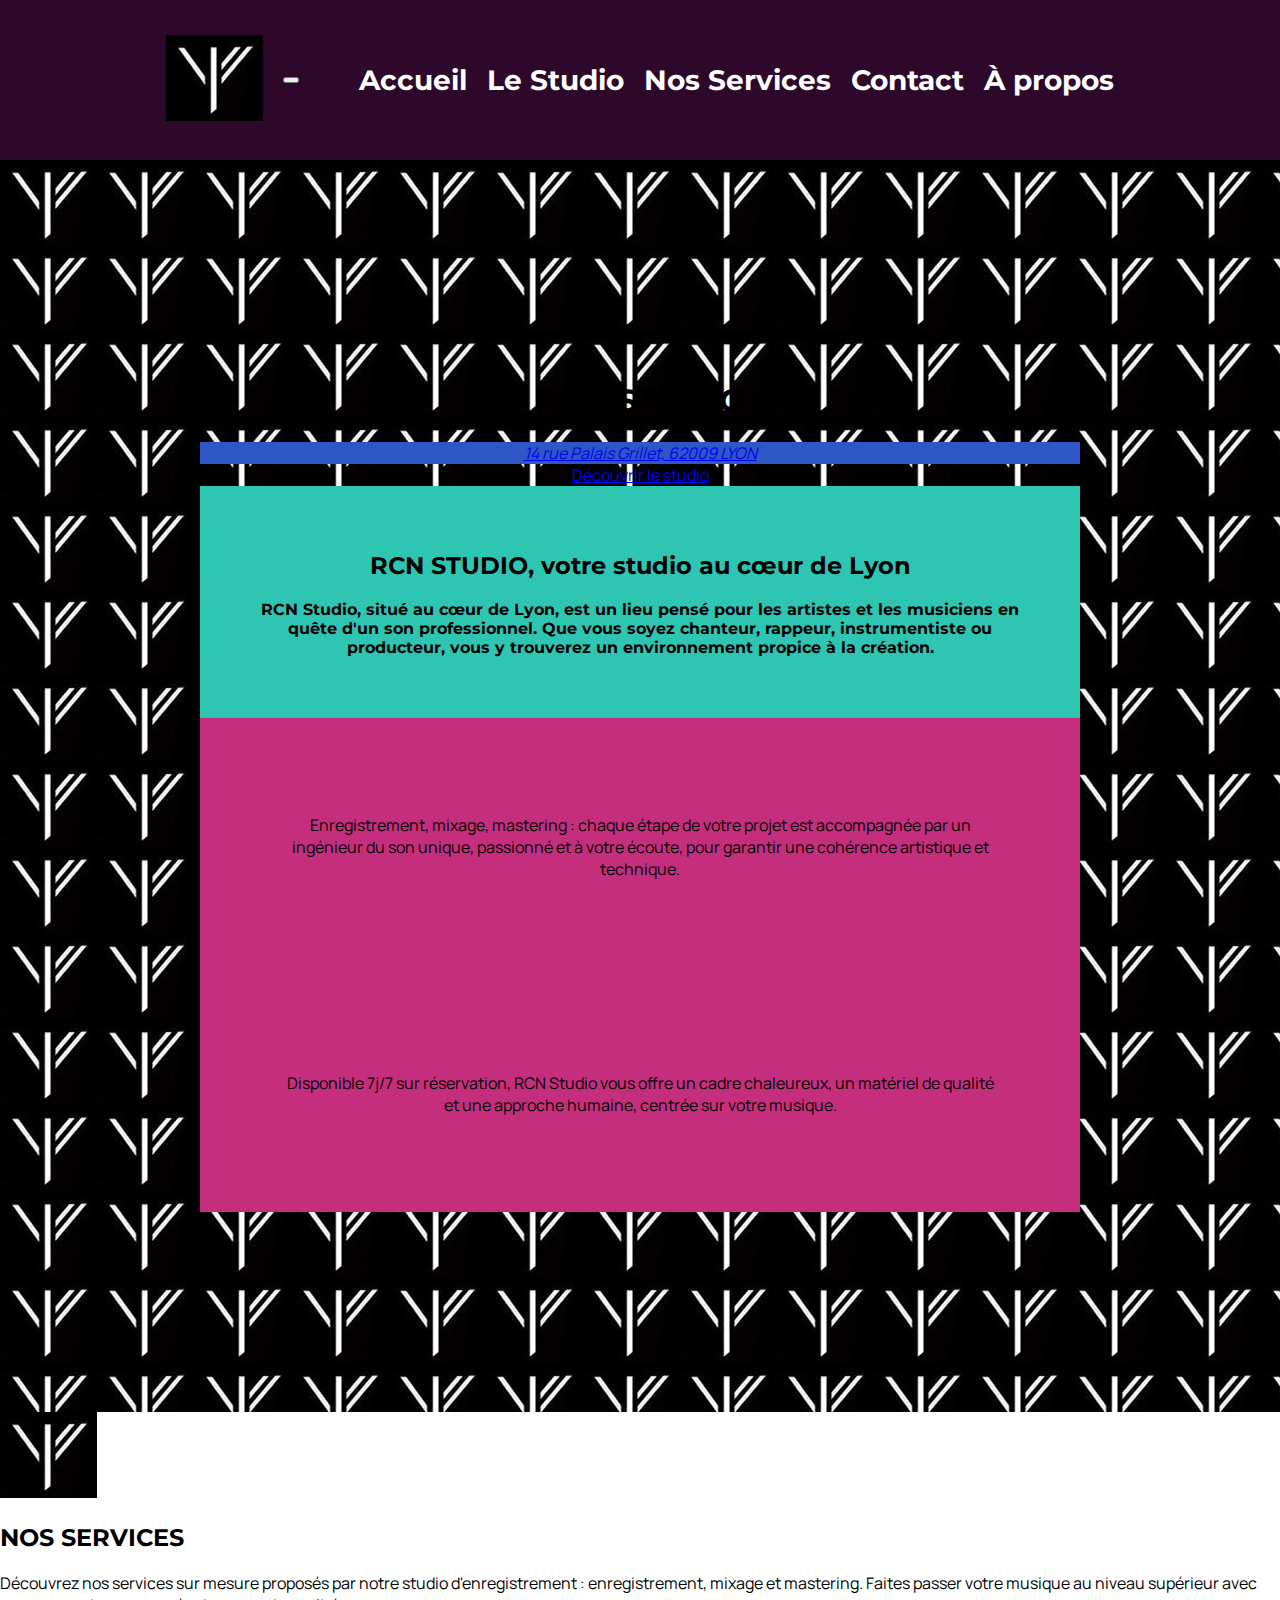
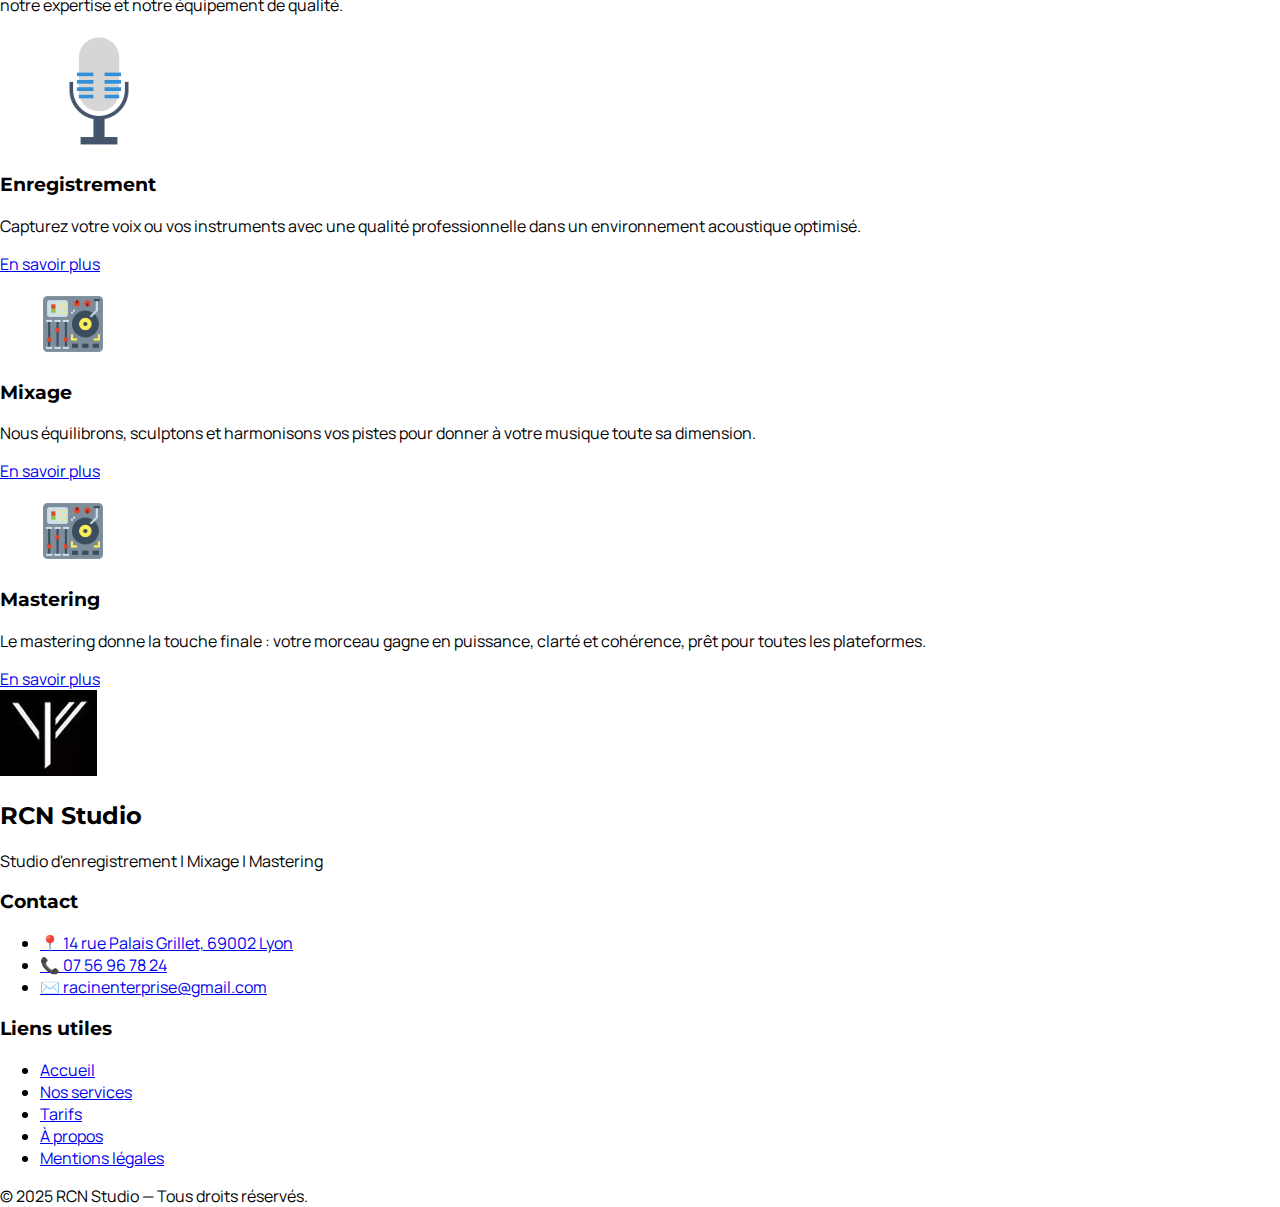
<file: index.html>
<!DOCTYPE html>
<html lang="fr">
<head>
    <meta charset="UTF-8" />
    <meta name="viewport" content="width=device-width, initial-scale=1.0" />
    <meta name="description" content="RCN Studio - Votre espace professionnel pour l'enregistrement, le mixage et le mastering à Lyon. Découvrez nos services de qualité supérieure." />
    <title>RCN Studio</title>

    <link rel="stylesheet" href="src/styles.css" />
    <link href="https://fonts.googleapis.com/css2?family=Montserrat:wght@500;700&family=Manrope:wght@400;500&display=swap" rel="stylesheet" />
</head>
<body>

    <header class="header">
        <div class="logo">
            <img src="res/icon.png" alt="Logo RCN Studio" />
        </div>

        <button class="hamburger" id="hamburger" aria-label="Ouvrir le menu">
            <span></span>
            <span></span>
            <span></span>
        </button>

        <nav id="nav-menu" class="nav-menu" role="navigation" aria-label="Menu principal">
            <ul>
                <li><a href="#home">Accueil</a></li>
                <li><a href="src/studio.html">Le Studio</a></li>
                <li><a href="src/services.html">Nos Services</a></li>
                <li><a href="#contact">Contact</a></li>
                <li><a href="src/about.html">À propos</a></li>
            </ul>
        </nav>
    </header>

    <main>
        <section class="intro" id="home" aria-labelledby="title-rcn">
            <header>
                <h1 id="title-rcn">RCN STUDIO</h1>
                <address class="subtitle">
                    <a href="https://maps.app.goo.gl/KwuyM3ZHbqnwdToZ8" target="_blank" rel="noopener noreferrer">
                        14 rue Palais Grillet, 62009 LYON
                    </a>
                </address>
                <a href="./src/studio.html#home" class="studio-button">Découvrir le studio</a>
            </header>

            <article class="title-b">
                <h2>RCN STUDIO, votre studio au cœur de Lyon</h2>
                <p>RCN Studio, situé au cœur de Lyon, est un lieu pensé pour les artistes et les musiciens en quête d'un son professionnel. Que vous soyez chanteur, rappeur, instrumentiste ou producteur, vous y trouverez un environnement propice à la création.</p>
            </article>

            <article class="description">
                <p>Enregistrement, mixage, mastering : chaque étape de votre projet est accompagnée par un ingénieur du son unique, passionné et à votre écoute, pour garantir une cohérence artistique et technique.</p>
            </article>

            <article class="description">
                <p>Disponible 7j/7 sur réservation, RCN Studio vous offre un cadre chaleureux, un matériel de qualité et une approche humaine, centrée sur votre musique.</p>
            </article>
        </section>

 
        <section class="main-container">
            <div class="main-contain">
                <header class="content-wrapper">
                <div class="main-head">
                    <img class="footer-logo" src="./res/icon.png" alt="Logo">
                    <h2>NOS SERVICES</h2>
                </div>
                <p class="main-desc">
                    Découvrez nos services sur mesure proposés par notre studio d'enregistrement :
                    enregistrement, mixage et mastering. Faites passer votre musique au niveau supérieur avec
                    notre expertise et notre équipement de qualité.
                </p>
                </header>

                <article class="enregistrement-container">
                    <figure>
                        <img class="bg-circle" src="./res/icon-microphone.svg" alt="Icône d'enregistrement">
                    </figure>
                    <div class="text-container">
                        <h3 class="text-container-title">Enregistrement</h3>
                        <p>
                        Capturez votre voix ou vos instruments avec une qualité professionnelle dans un environnement acoustique optimisé.
                        </p>
                        <a href="./src/services.html#tarif" aria-label="Voir les tarifs">En savoir plus</a>
                    </div>
                </article>

                <section class="mixage-and-mastering-container">
                    <article class="mixage-container">
                        <figure>
                            <img class="bg-circle" src="./res/icon-mixing-table.svg" alt="Icône de mixage">
                        </figure>
                        <div class="text-container">
                            <h3 class="text-container-title">Mixage</h3>
                            <p>
                                Nous équilibrons, sculptons et harmonisons vos pistes pour donner à votre musique toute sa dimension.
                            </p>
                            <a href="./src/services.html#tarif" aria-label="Voir les tarifs">En savoir plus</a>
                        </div>
                    </article>

                    <article class="mixage-container">
                        <figure>
                            <img class="bg-circle" src="./res/icon-mixing-table.svg" alt="Icône de mastering">
                        </figure>
                        <div class="text-container">
                            <h3 class="text-container-title">Mastering</h3>
                            <p>
                                Le mastering donne la touche finale : votre morceau gagne en puissance, clarté et cohérence, prêt pour toutes les plateformes.
                            </p>
                            <a href="./src/services.html#tarif" aria-label="Voir les tarifs">En savoir plus</a>
                        </div>
                    </article>
                </section>
            </div>
        </section>        
    </main>

    <footer class="footer">
    <div class="footer-container">
        <div class="footer-logo-section">
        <img src="./res/icon.png" alt="Logo RCN Studio" class="footer-logo" />
        <div>
            <h2>RCN Studio</h2>
            <p>Studio d'enregistrement | Mixage | Mastering</p>
        </div>
        </div>

        <div class="footer-contact">
        <h3 id="contact">Contact</h3>
        <ul>
            <li><a href="https://maps.app.goo.gl/KwuyM3ZHbqnwdToZ8" target="_blank" rel="noopener noreferrer"><span>📍</span> 14 rue Palais Grillet, 69002 Lyon</a></li>
            <li><a href="tel:07 56 96 78 24"><span>📞</span> 07 56 96 78 24</a></li>
            <li><a href="mailto:racinenterprise@gmail.com"><span>✉️</span> racinenterprise@gmail.com</a></li>
        </ul>
        </div>

        <div class="footer-links">
        <h3>Liens utiles</h3>
        <ul>
            <li><a href="#home" aria-label="Retour à l'accueil">Accueil</a></li>
            <li><a href="./src/services.html#home" aria-label="Voir nos services">Nos services</a></li>
            <li><a href="./src/services.html#tarif" aria-label="Voir les tarifs">Tarifs</a></li>
            <li><a href="./src/about.html">À propos</a></li>
            <li><a href="#">Mentions légales</a></li>
        </ul>
        </div>
    </div>
    <div class="footer-bottom">
        © 2025 RCN Studio — Tous droits réservés.
    </div>
    </footer>


    <script>
        const hamburger = document.getElementById('hamburger');
        const navMenu = document.getElementById('nav-menu');

        hamburger.addEventListener('click', () => {
            hamburger.classList.toggle('active');
            navMenu.classList.toggle('active');
        });
    </script>
</body>
</html>
</file>
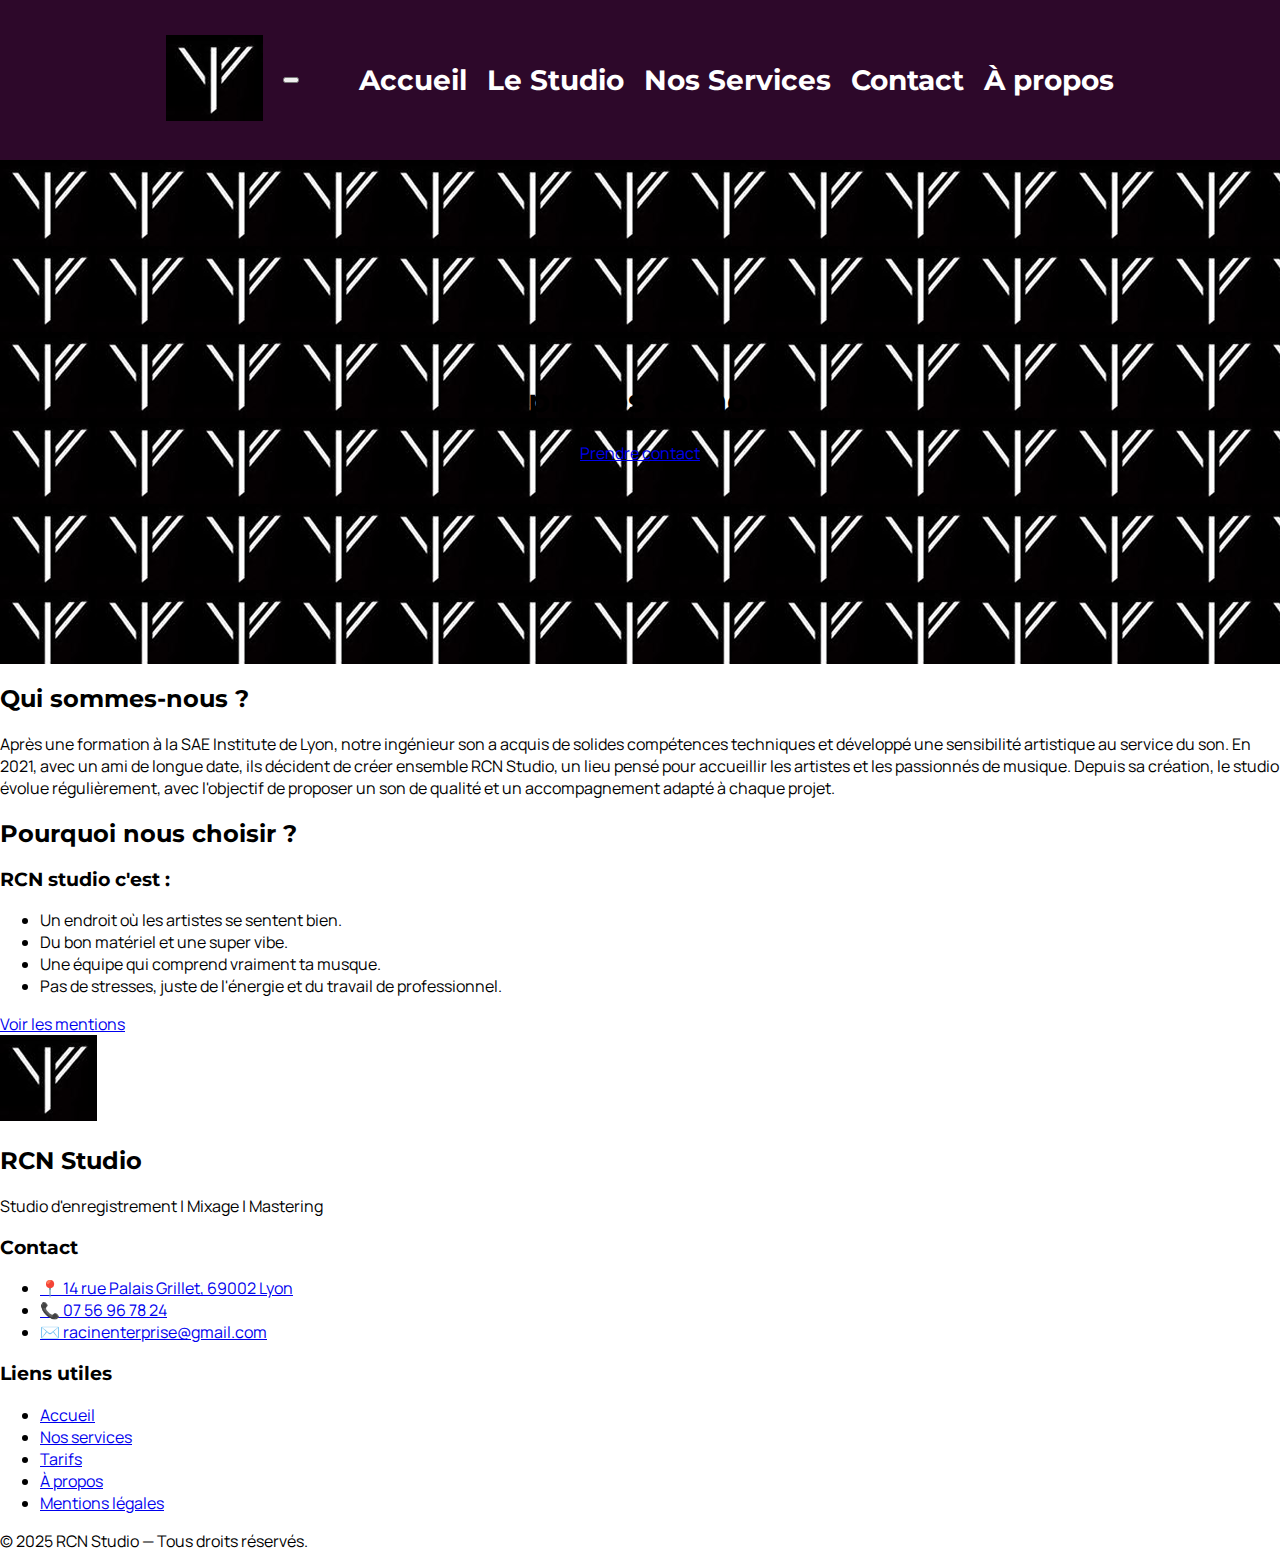
<file: src/about.html>
<!DOCTYPE html>
<html lang="fr">
<head>
    <meta charset="UTF-8" />
    <meta name="viewport" content="width=device-width, initial-scale=1.0" />
    <meta name="description" content="RCN Studio - Votre espace professionnel pour l'enregistrement, le mixage et le mastering à Lyon. Découvrez nos services de qualité supérieure." />
    <title>NOS SERVIES</title>

    <link rel="stylesheet" href="styles.css" />
    <link href="https://fonts.googleapis.com/css2?family=Montserrat:wght@500;700&family=Manrope:wght@400;500&display=swap" rel="stylesheet" />
</head>
<body>

    <header class="header">
        <div class="logo">
            <img src="../res/icon.png" alt="Logo RCN Studio" />
        </div>

        <button class="hamburger" id="hamburger" aria-label="Ouvrir le menu">
            <span></span>
            <span></span>
            <span></span>
        </button>

        <nav id="nav-menu" class="nav-menu" role="navigation" aria-label="Menu principal">
            <ul>
                <li><a href="../index.html">Accueil</a></li>
                <li><a href="studio.html">Le Studio</a></li>
                <li><a href="services.html">Nos Services</a></li>
                <li><a href="#contact">Contact</a></li>
                <li><a href="./about.html">À propos</a></li>
            </ul>
        </nav>
    </header>

    <main>
         <section class="intro" id="home" aria-labelledby="title-rcn">
            <header>
                <h1 id="title-rcn">À propos de nous</h1>
            </header>
            <a href="#contact" class="studio-button">Prendre contact</a>
        </section>

        <article>
            <section class="qui">
                <h2>Qui sommes-nous ?</h2>
                <p>Après une formation à la SAE Institute de Lyon, notre ingénieur son a acquis de solides compétences techniques et développé une sensibilité artistique au service du son. En 2021, avec un ami de longue date, ils décident de créer ensemble RCN Studio, un lieu pensé pour accueillir les artistes et les passionnés de musique. Depuis sa création, le studio évolue régulièrement, avec l'objectif de proposer un son de qualité et un accompagnement adapté à chaque projet.</p>
            </section>

            <section class="pourquoi">
                <h2>Pourquoi nous choisir ?</h2>
                <h3>RCN studio c'est :</h3>
                <ul>
                    <li>Un endroit où les artistes se sentent bien.</li>
                    <li>Du bon matériel et une super vibe.</li>
                    <li>Une équipe qui comprend vraiment ta musque.</li>
                    <li>Pas de stresses, juste de l'énergie et du travail de professionnel.</li>
                </ul>
                <div class="pourquoi-mention">
                    <a href="./mention.html">Voir les mentions</a>
                </div>
                
            </section>
        </article>
    </main>

    
    <footer class="footer">
        <div class="footer-container">
            <div class="footer-logo-section">
            <img src="../res/icon.png" alt="Logo RCN Studio" class="footer-logo" />
            <div>
                <h2>RCN Studio</h2>
                <p>Studio d'enregistrement | Mixage | Mastering</p>
            </div>
            </div>

            <div class="footer-contact">
            <h3 id="contact">Contact</h3>
            <ul>
                <li><a href="https://maps.app.goo.gl/KwuyM3ZHbqnwdToZ8" target="_blank" rel="noopener noreferrer"><span>📍</span> 14 rue Palais Grillet, 69002 Lyon</a></li>
                <li><a href="tel:07 56 96 78 24"><span>📞</span> 07 56 96 78 24</a></li>
                <li><a href="mailto:racinenterprise@gmail.com"><span>✉️</span> racinenterprise@gmail.com</a></li>
            </ul>
            </div>

            <div class="footer-links">
            <h3>Liens utiles</h3>
            <ul>
                <li><a href="../index.html#home" aria-label="Retour à l'accueil">Accueil</a></li>
                <li><a href="#home" aria-label="Voir nos services">Nos services</a></li>
                <li><a href="./services.html#tarif" aria-label="Voir les tarifs">Tarifs</a></li>
                <li><a href="./about.html">À propos</a></li>
                <li><a href="#">Mentions légales</a></li>
            </ul>
            </div>
        </div>
        <div class="footer-bottom">
            © 2025 RCN Studio — Tous droits réservés.
        </div>
    </footer>

    <script>
        const hamburger = document.getElementById('hamburger');
        const navMenu = document.getElementById('nav-menu');

        hamburger.addEventListener('click', () => {
            hamburger.classList.toggle('active');
            navMenu.classList.toggle('active');
        });
    </script>
</body>
</html>
</file>
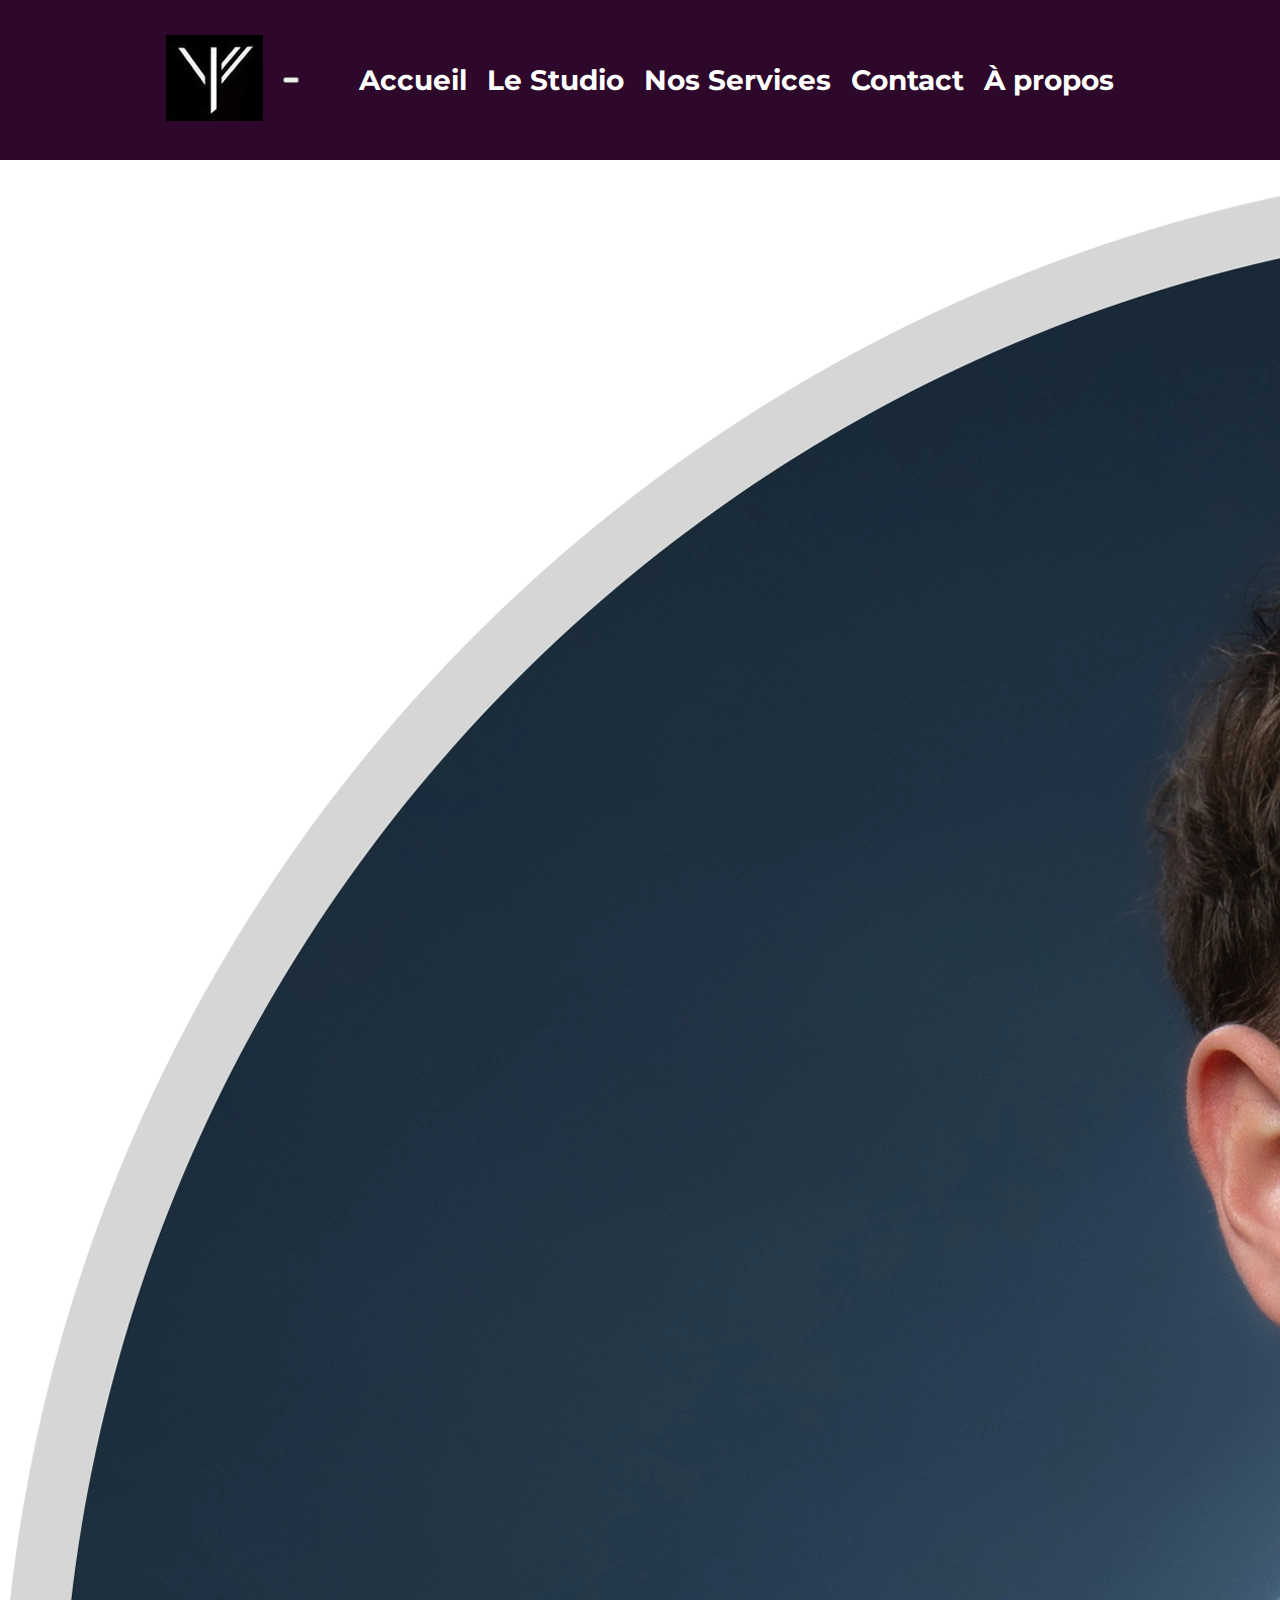
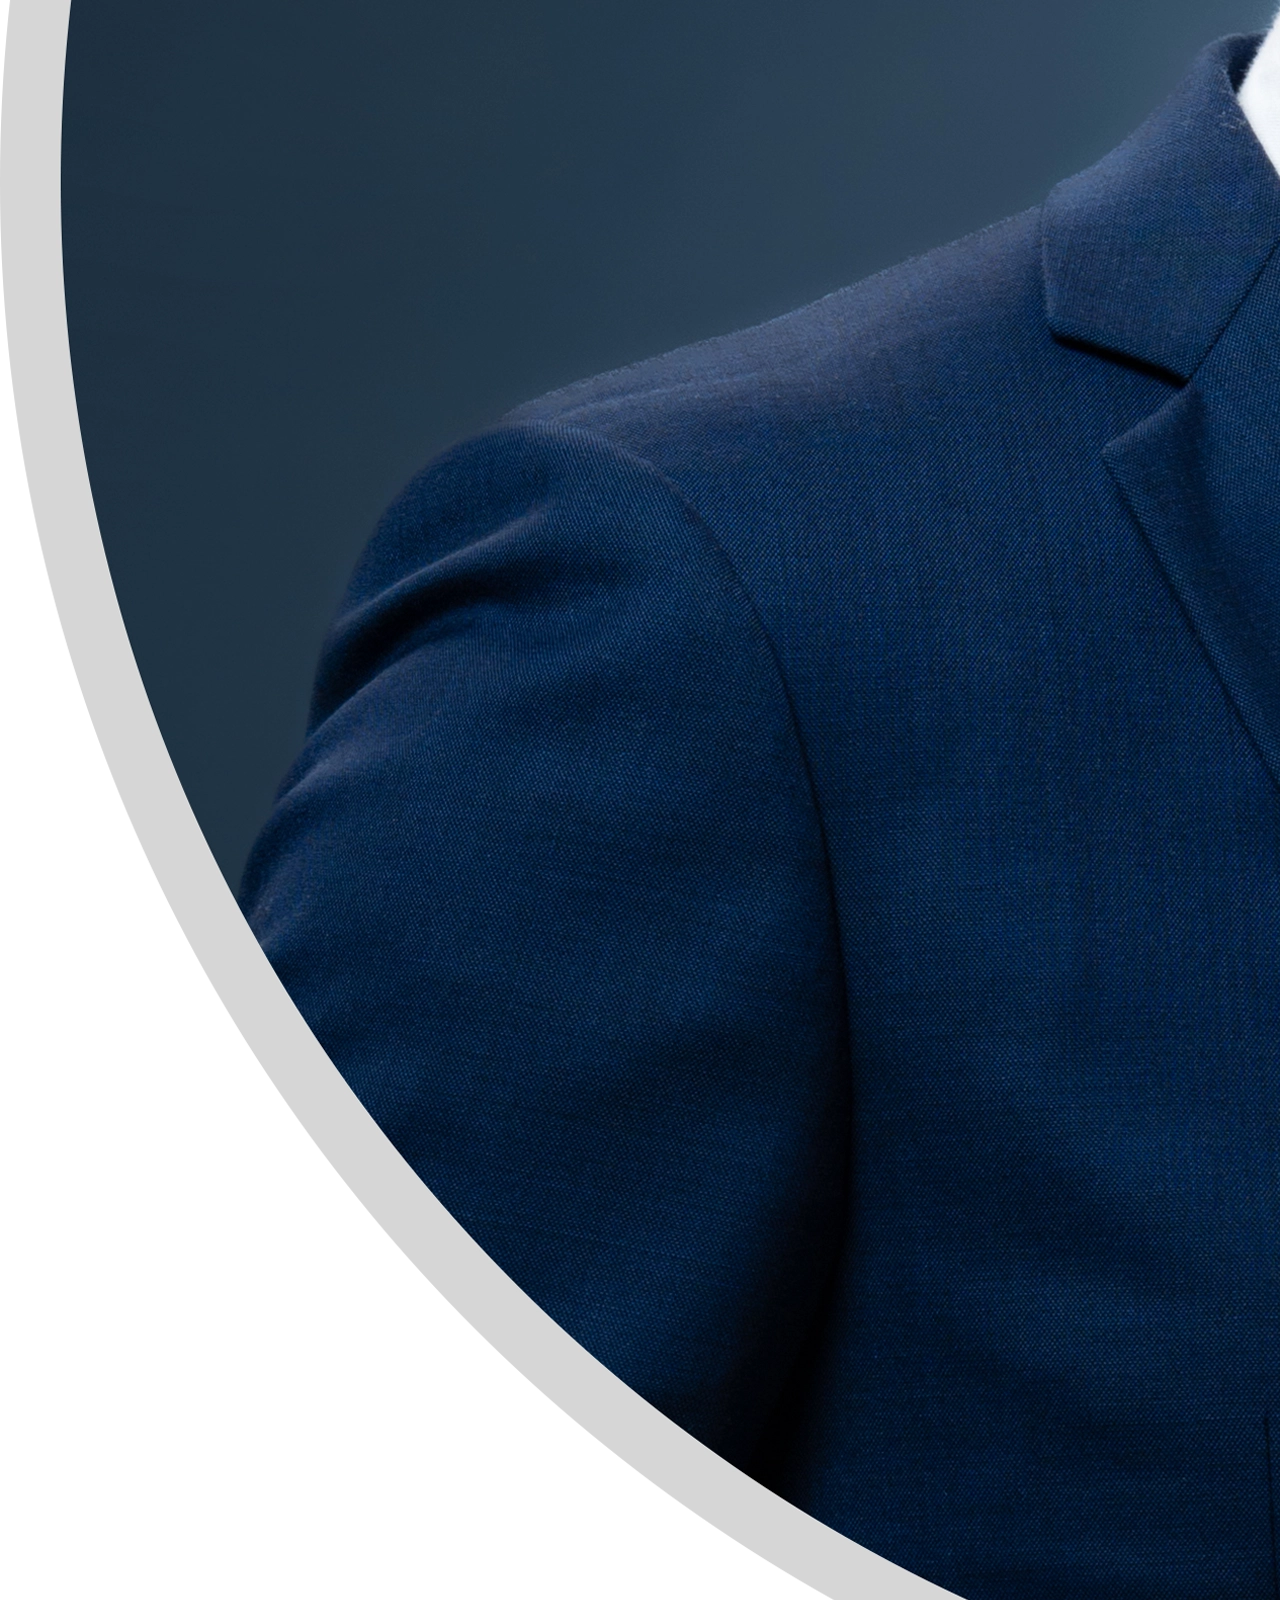
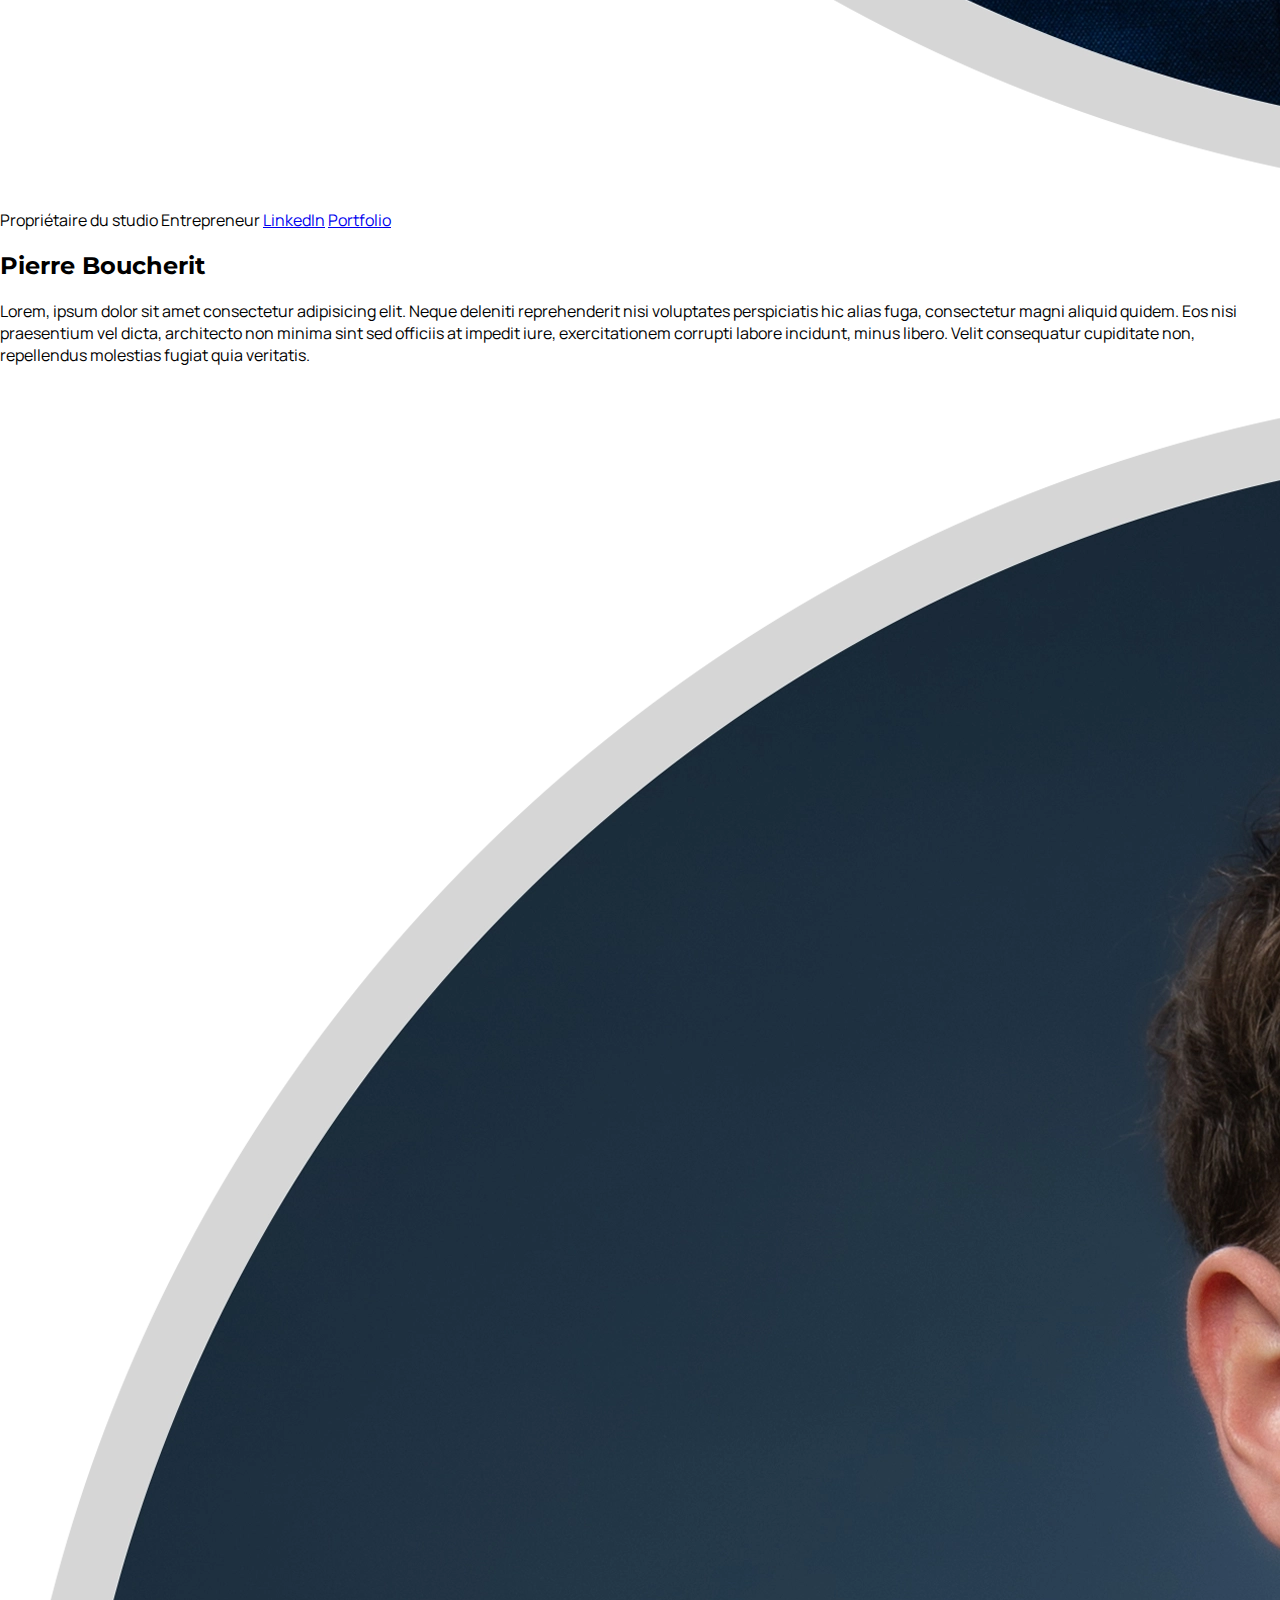
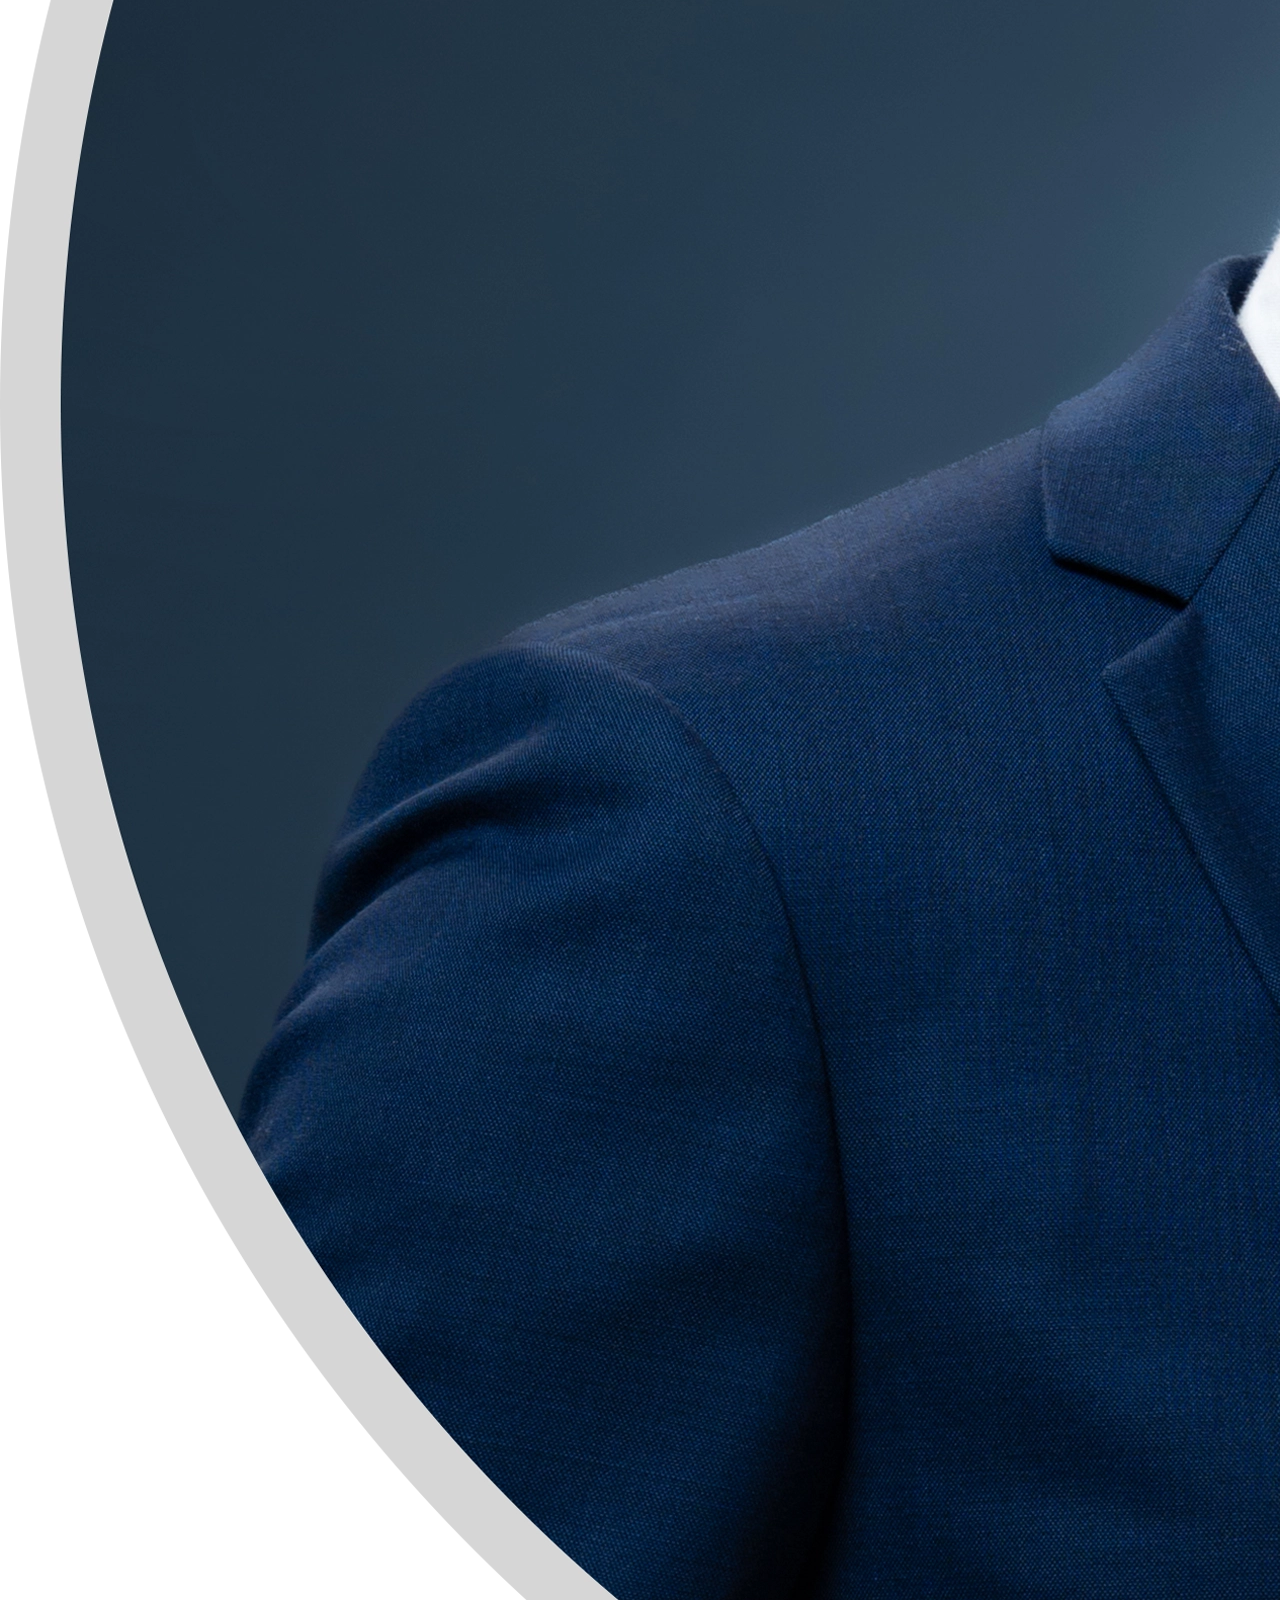
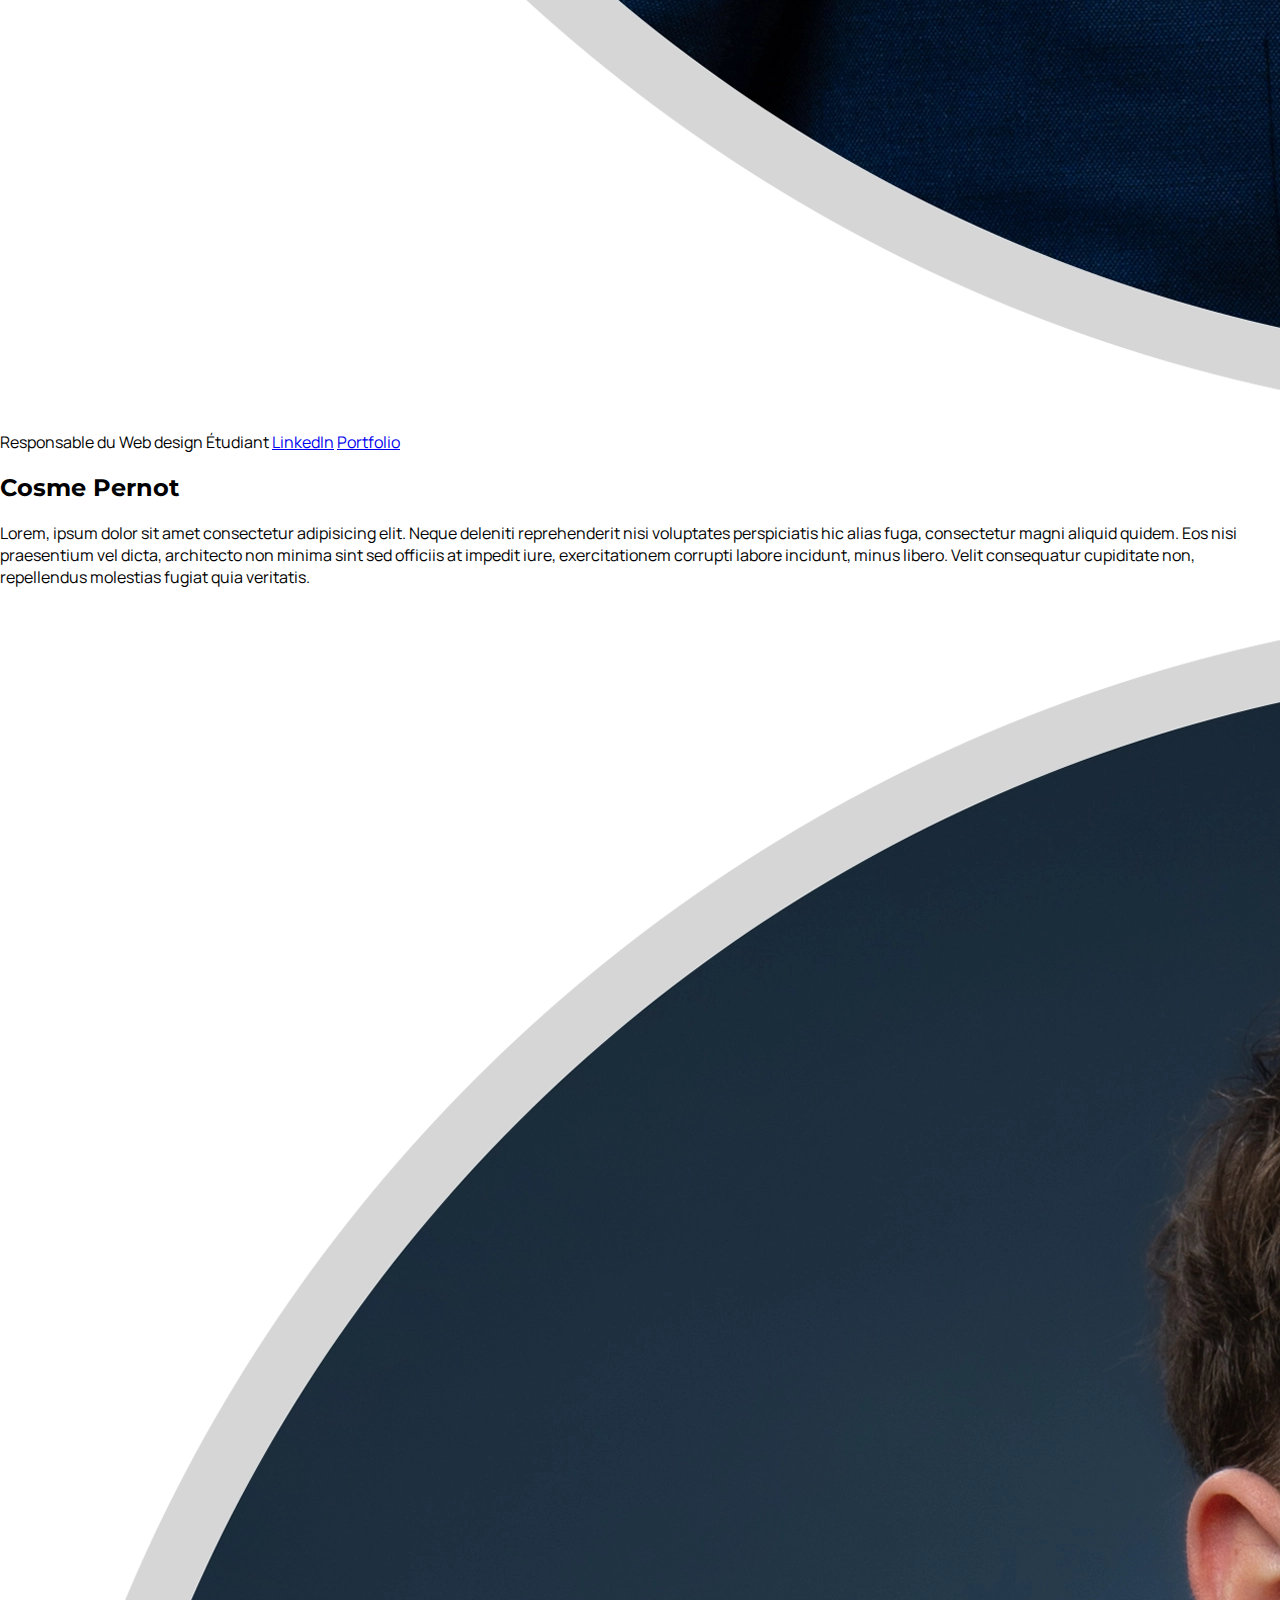
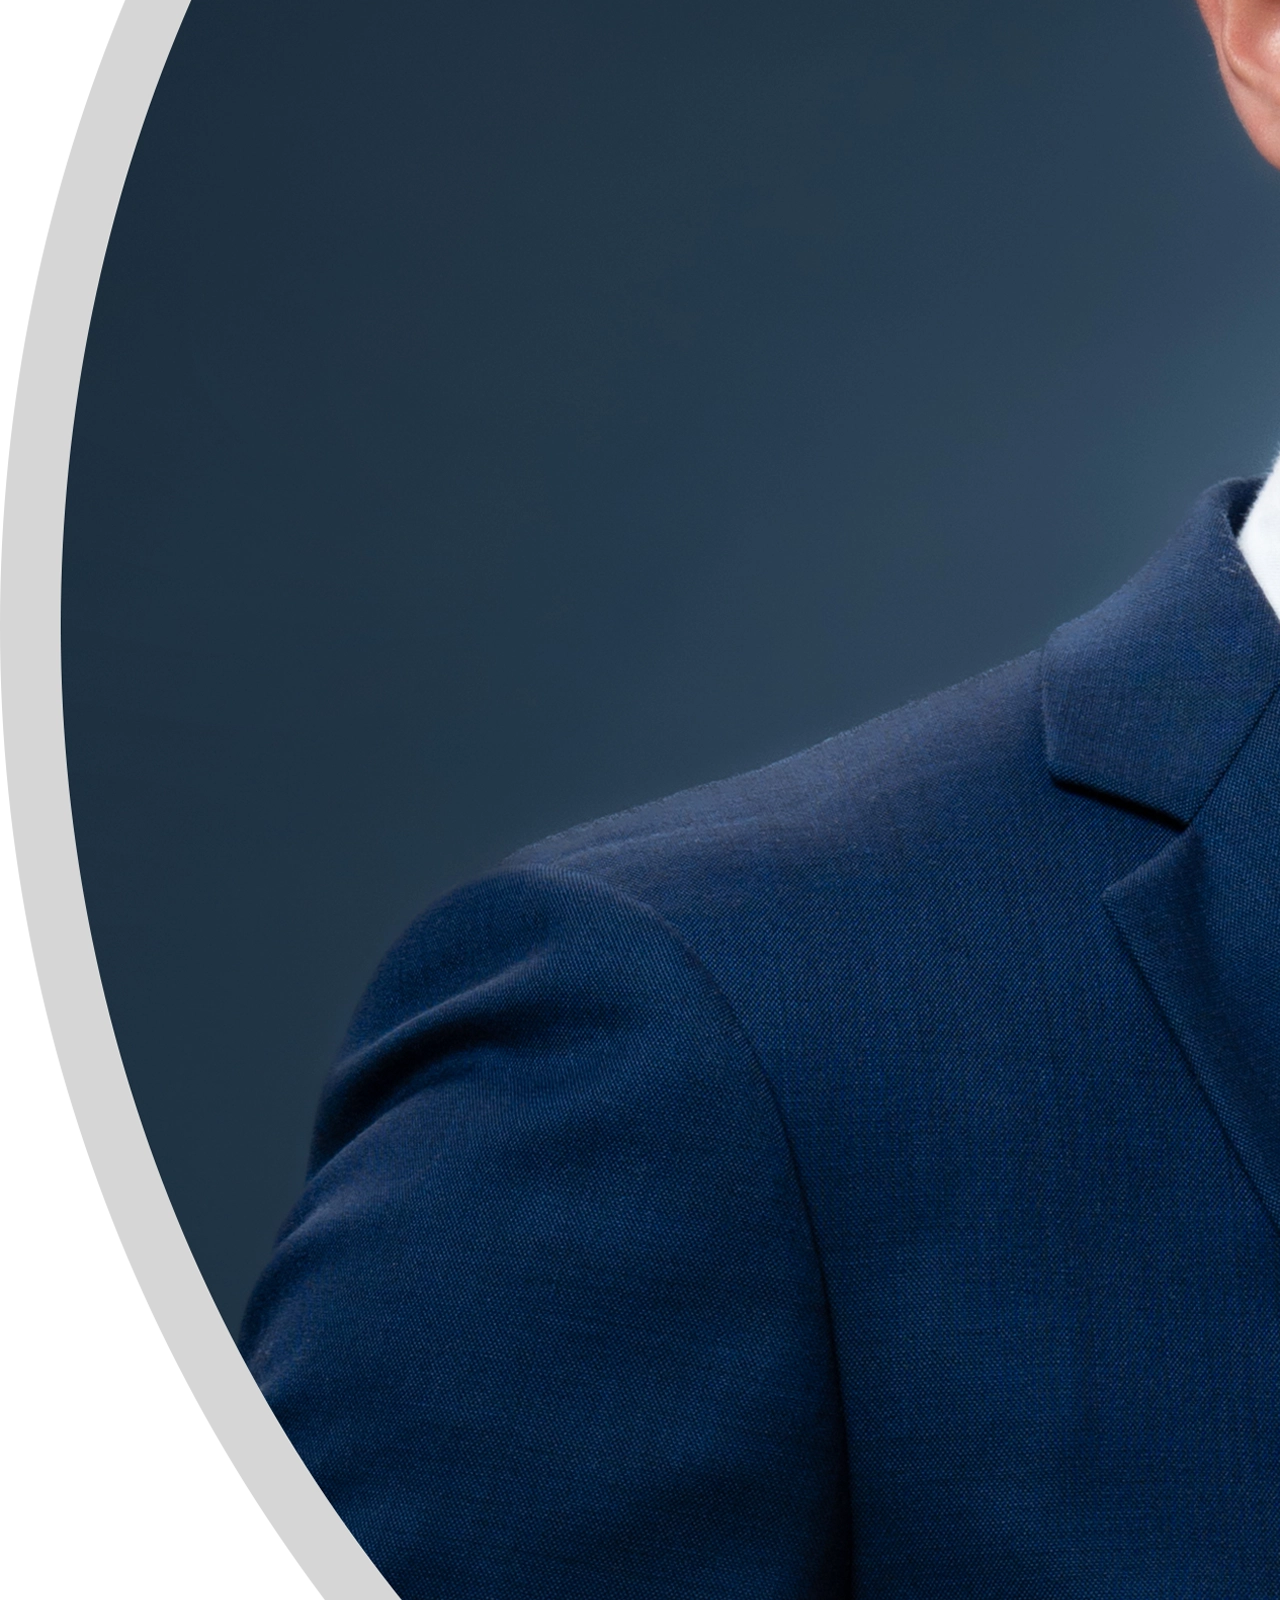
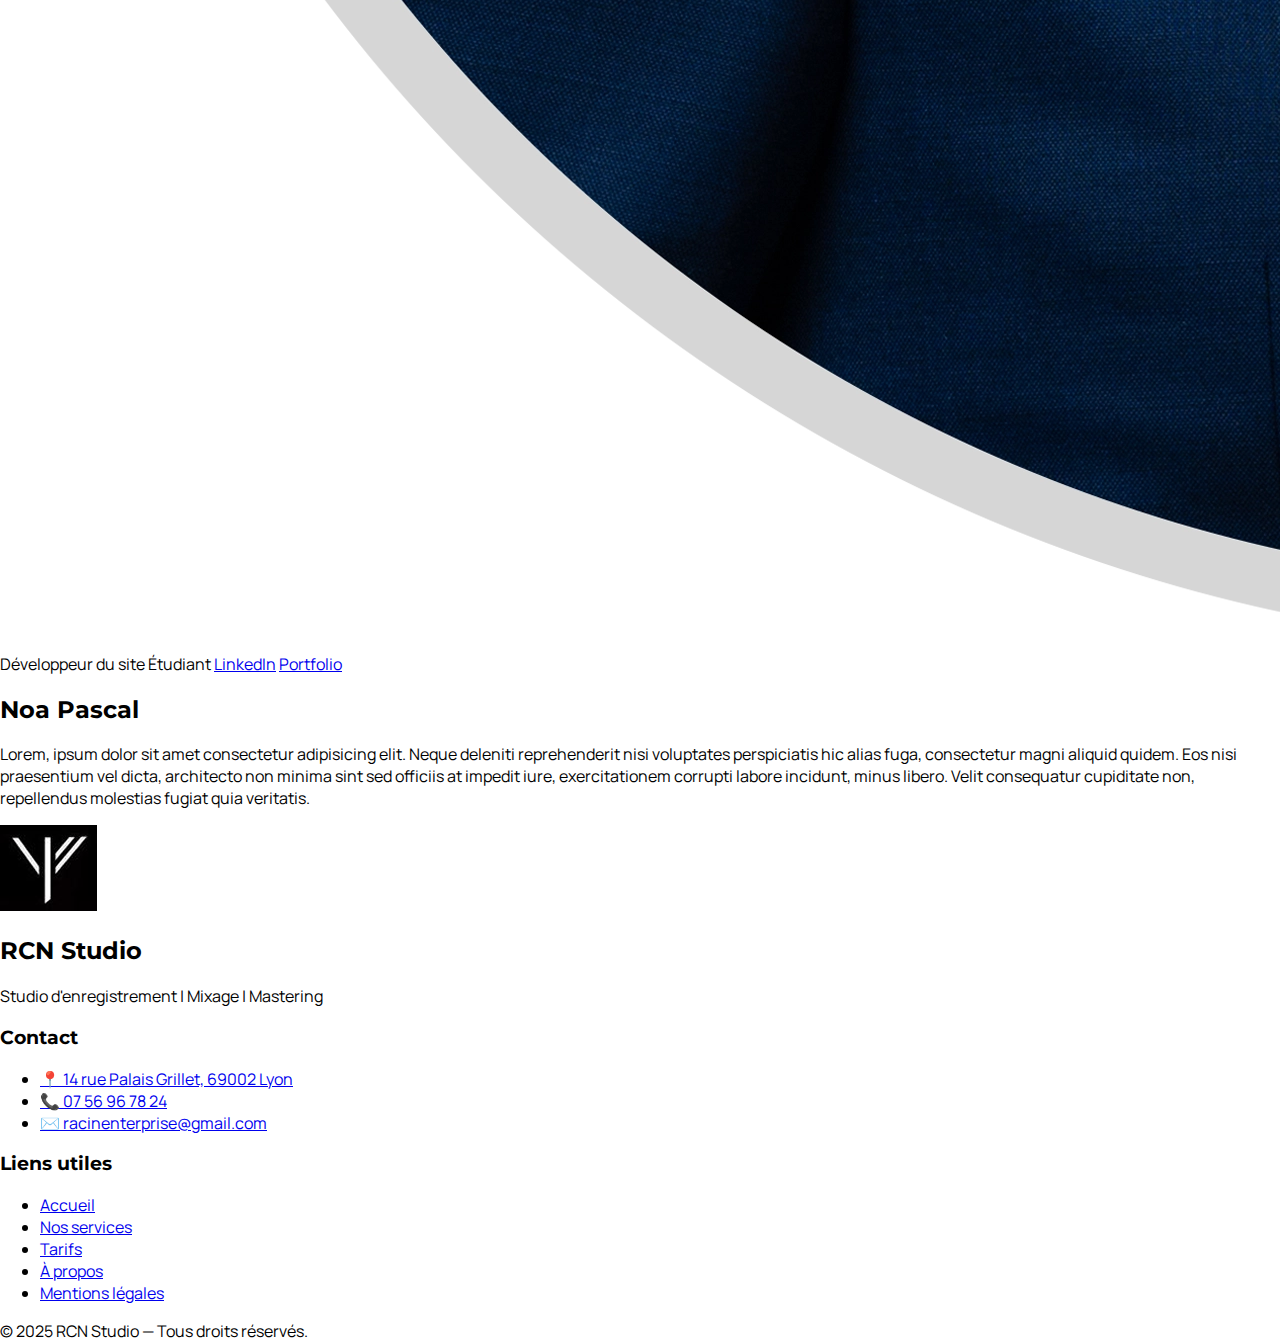
<file: src/mention.html>
<!DOCTYPE html>
<html lang="fr">
<head>
    <meta charset="UTF-8" />
    <meta name="viewport" content="width=device-width, initial-scale=1.0" />
    <meta name="description" content="RCN Studio - Votre espace professionnel pour l'enregistrement, le mixage et le mastering à Lyon. Découvrez nos services de qualité supérieure." />
    <title>NOS SERVIES</title>

    <link rel="stylesheet" href="styles.css" />
    <link href="https://fonts.googleapis.com/css2?family=Montserrat:wght@500;700&family=Manrope:wght@400;500&display=swap" rel="stylesheet" />
</head>
<body>

    <header class="header">
        <div class="logo">
            <img src="../res/icon.png" alt="Logo RCN Studio" />
        </div>

        <button class="hamburger" id="hamburger" aria-label="Ouvrir le menu">
            <span></span>
            <span></span>
            <span></span>
        </button>

        <nav id="nav-menu" class="nav-menu" role="navigation" aria-label="Menu principal">
            <ul>
                <li><a href="../index.html">Accueil</a></li>
                <li><a href="studio.html">Le Studio</a></li>
                <li><a href="services.html">Nos Services</a></li>
                <li><a href="#contact">Contact</a></li>
                <li><a href="./about.html">À propos</a></li>
            </ul>
        </nav>
    </header>

    <main>
        <section class="mentions-section">

            <div class="mentions-card">
                <div class="mentions-card-head">
                    <img src="../res/profile.webp" alt="">
                    <div class="mentions-card-info">
                        <span>Propriétaire du studio</span>
                        <span>Entrepreneur</span>
                        <span><a href="#">LinkedIn</a></span>
                        <span><a href="#">Portfolio</a></span>
                    </div>
                </div>
                <div class="mentions-card-desc">
                    <h2>Pierre Boucherit</h2>
                    <p>Lorem, ipsum dolor sit amet consectetur adipisicing elit. Neque deleniti reprehenderit nisi voluptates perspiciatis hic alias fuga, consectetur magni aliquid quidem. Eos nisi praesentium vel dicta, architecto non minima sint sed officiis at impedit iure, exercitationem corrupti labore incidunt, minus libero. Velit consequatur cupiditate non, repellendus molestias fugiat quia veritatis.</p>
                </div>
            </div>

            <div class="mentions-card">
                <div class="mentions-card-head">
                    <img src="../res/profile.webp" alt="">
                    <div class="mentions-card-info">
                        <span>Responsable du Web design</span>
                        <span>Étudiant</span>
                        <span><a href="#">LinkedIn</a></span>
                        <span><a href="#">Portfolio</a></span>
                    </div>
                </div>
                <div class="mentions-card-desc">
                    <h2>Cosme Pernot</h2>
                    <p>Lorem, ipsum dolor sit amet consectetur adipisicing elit. Neque deleniti reprehenderit nisi voluptates perspiciatis hic alias fuga, consectetur magni aliquid quidem. Eos nisi praesentium vel dicta, architecto non minima sint sed officiis at impedit iure, exercitationem corrupti labore incidunt, minus libero. Velit consequatur cupiditate non, repellendus molestias fugiat quia veritatis.</p>
                </div>
            </div>


            <div class="mentions-card">
                <div class="mentions-card-head">
                    <img src="../res/profile.webp" alt="">
                    <div class="mentions-card-info">
                        <span>Développeur du site</span>
                        <span>Étudiant</span>
                        <span><a href="https://www.linkedin.com/in/noa-pascal-97ab67295/">LinkedIn</a></span>
                        <span><a href="https://pascal-noa.github.io/Portfolio/">Portfolio</a></span>
                    </div>
                </div>
                <div class="mentions-card-desc">
                    <h2>Noa Pascal</h2>
                    <p>Lorem, ipsum dolor sit amet consectetur adipisicing elit. Neque deleniti reprehenderit nisi voluptates perspiciatis hic alias fuga, consectetur magni aliquid quidem. Eos nisi praesentium vel dicta, architecto non minima sint sed officiis at impedit iure, exercitationem corrupti labore incidunt, minus libero. Velit consequatur cupiditate non, repellendus molestias fugiat quia veritatis.</p>
                </div>
            </div>
        </section>
    </main>

    
    <footer class="footer">
        <div class="footer-container">
            <div class="footer-logo-section">
            <img src="../res/icon.png" alt="Logo RCN Studio" class="footer-logo" />
            <div>
                <h2>RCN Studio</h2>
                <p>Studio d'enregistrement | Mixage | Mastering</p>
            </div>
            </div>

            <div class="footer-contact">
            <h3 id="contact">Contact</h3>
            <ul>
                <li><a href="https://maps.app.goo.gl/KwuyM3ZHbqnwdToZ8" target="_blank" rel="noopener noreferrer"><span>📍</span> 14 rue Palais Grillet, 69002 Lyon</a></li>
                <li><a href="tel:07 56 96 78 24"><span>📞</span> 07 56 96 78 24</a></li>
                <li><a href="mailto:racinenterprise@gmail.com"><span>✉️</span> racinenterprise@gmail.com</a></li>
            </ul>
            </div>

            <div class="footer-links">
            <h3>Liens utiles</h3>
            <ul>
                <li><a href="../index.html#home" aria-label="Retour à l'accueil">Accueil</a></li>
                <li><a href="#home" aria-label="Voir nos services">Nos services</a></li>
                <li><a href="./services.html#tarif" aria-label="Voir les tarifs">Tarifs</a></li>
                <li><a href="./about.html">À propos</a></li>
                <li><a href="#">Mentions légales</a></li>
            </ul>
            </div>
        </div>
        <div class="footer-bottom">
            © 2025 RCN Studio — Tous droits réservés.
        </div>
    </footer>

    <script>
        const hamburger = document.getElementById('hamburger');
        const navMenu = document.getElementById('nav-menu');

        hamburger.addEventListener('click', () => {
            hamburger.classList.toggle('active');
            navMenu.classList.toggle('active');
        });
    </script>
</body>
</html>
</file>
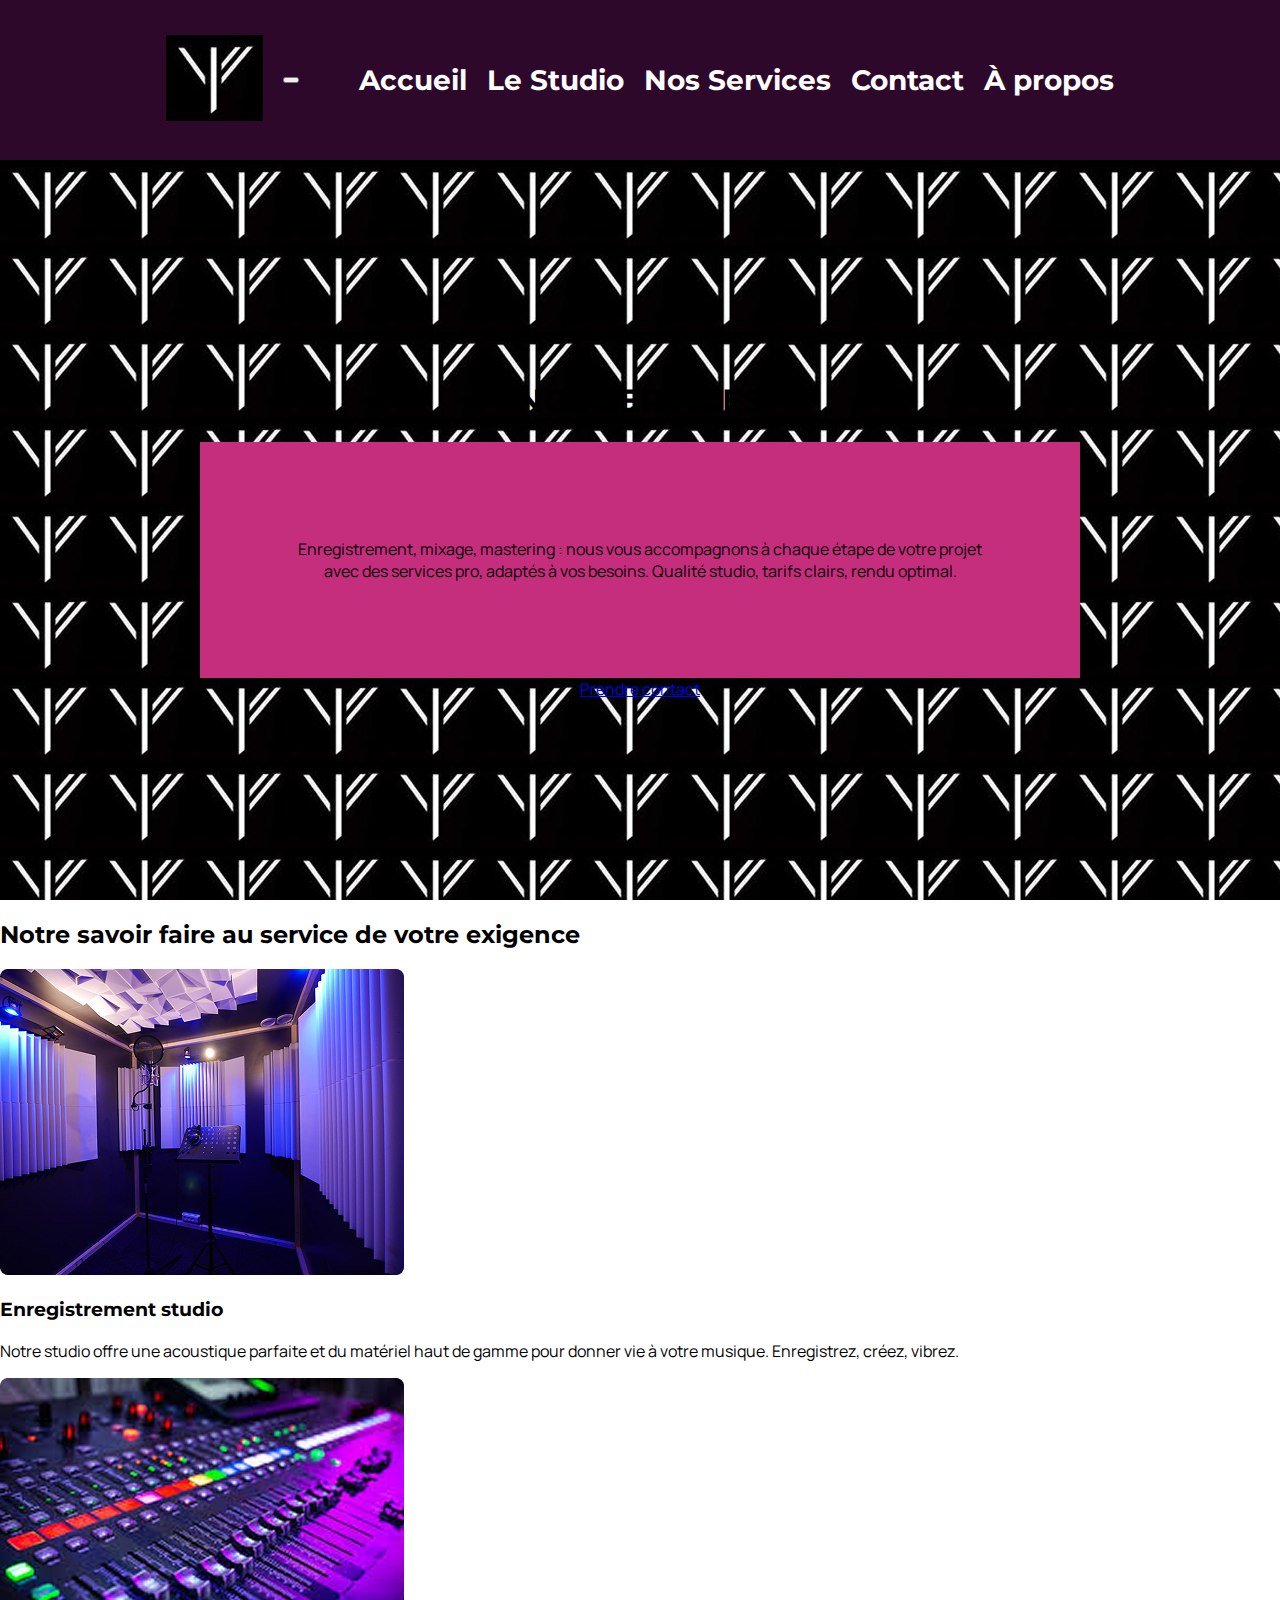
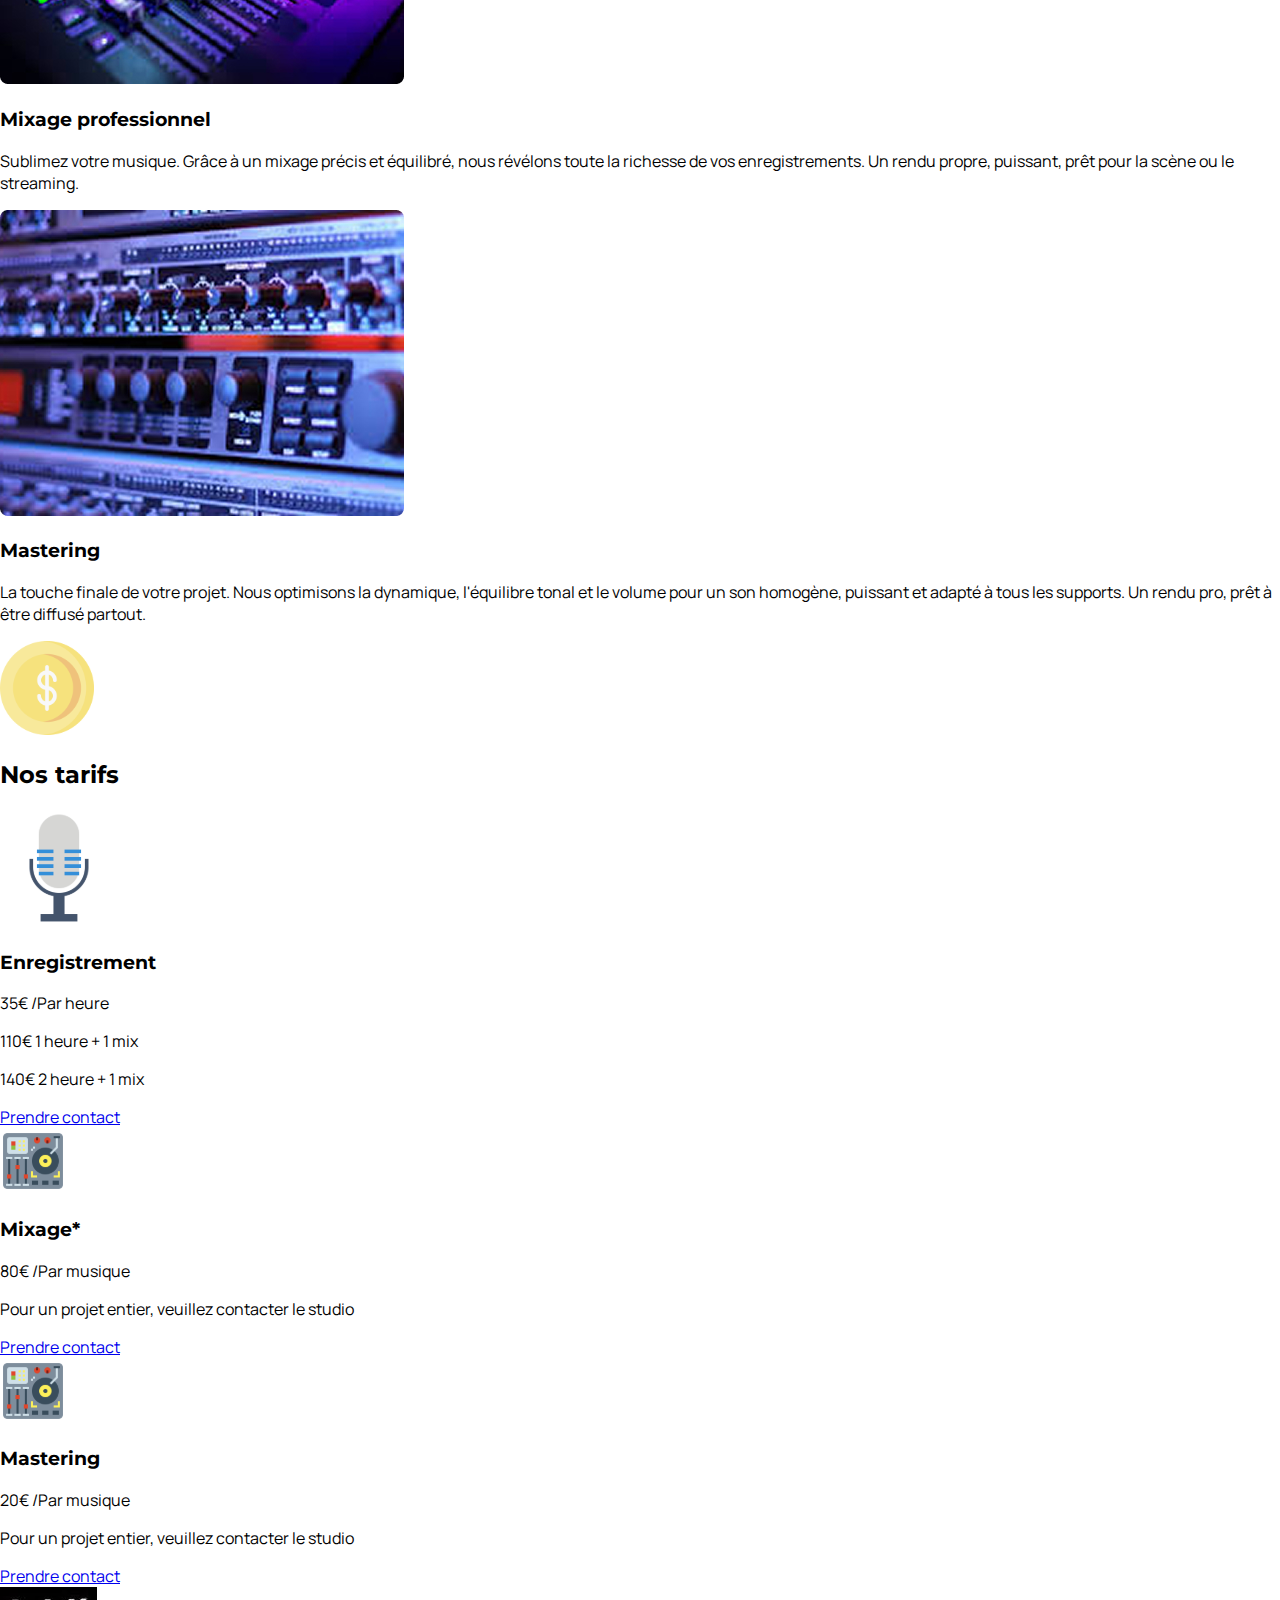
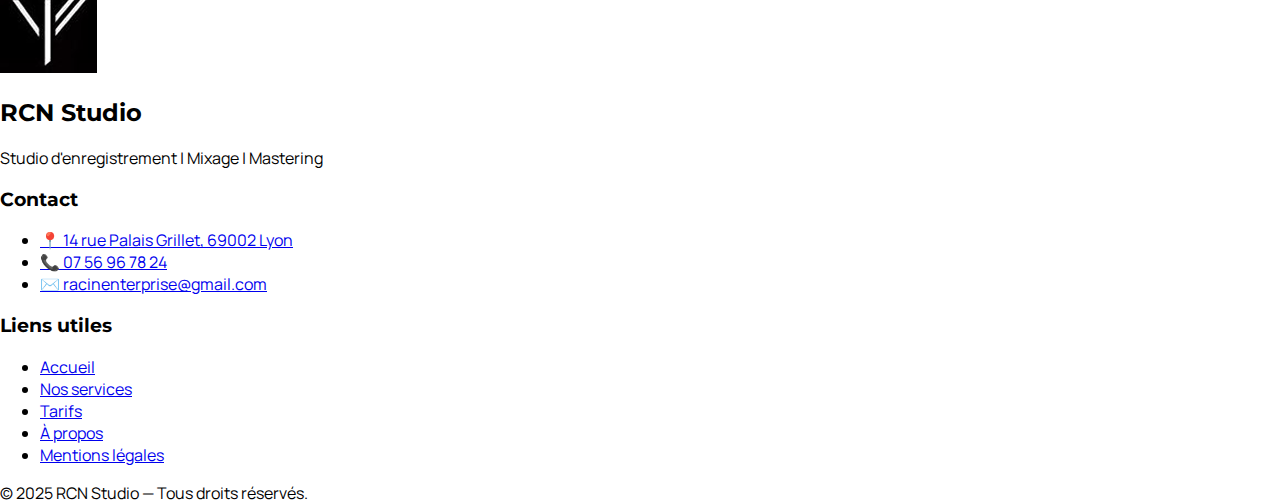
<file: src/services.html>
<!DOCTYPE html>
<html lang="fr">
<head>
    <meta charset="UTF-8" />
    <meta name="viewport" content="width=device-width, initial-scale=1.0" />
    <meta name="description" content="RCN Studio - Votre espace professionnel pour l'enregistrement, le mixage et le mastering à Lyon. Découvrez nos services de qualité supérieure." />
    <title>NOS SERVIES</title>

    <link rel="stylesheet" href="styles.css" />
    <link href="https://fonts.googleapis.com/css2?family=Montserrat:wght@500;700&family=Manrope:wght@400;500&display=swap" rel="stylesheet" />
</head>
<body>

    <header class="header">
        <div class="logo">
            <img src="../res/icon.png" alt="Logo RCN Studio" />
        </div>

        <button class="hamburger" id="hamburger" aria-label="Ouvrir le menu">
            <span></span>
            <span></span>
            <span></span>
        </button>

        <nav id="nav-menu" class="nav-menu" role="navigation" aria-label="Menu principal">
            <ul>
                <li><a href="../index.html">Accueil</a></li>
                <li><a href="studio.html">Le Studio</a></li>
                <li><a href="services.html">Nos Services</a></li>
                <li><a href="#contact">Contact</a></li>
                <li><a href="./about.html">À propos</a></li>
            </ul>
        </nav>
    </header>

    <main>
        <section class="intro" id="home" aria-labelledby="title-rcn">
            <header>
                <h1 id="title-rcn">NOS SERVICES</h1>
            </header>

            <article class="description">
                <p>Enregistrement, mixage, mastering : nous vous accompagnons à chaque étape de votre projet avec des services pro, adaptés à vos besoins. Qualité studio, tarifs clairs, rendu optimal.</p>
            </article>

            <a href="#contact" class="studio-button">Prendre contact</a>
        </section>

       
        <section>
            <h2 class="services-title">Notre savoir faire au service de votre exigence</h2>
            <div class="container-services">
                <div class="service">
                    <img src="../res/service-enregistrement.jpg" alt="Image d'enregistrement">
                    <h3>Enregistrement studio</h3>
                    <p>Notre studio offre une acoustique parfaite et du matériel haut de gamme pour donner vie à votre musique. Enregistrez, créez, vibrez.</p>
                </div>

                <div class="service">
                    <img src="../res/service-mixage.jpg" alt="Image de mixage">
                    <h3>Mixage professionnel</h3>
                    <p>Sublimez votre musique. Grâce à un mixage précis et équilibré, nous révélons toute la richesse de vos enregistrements. Un rendu propre, puissant, prêt pour la scène ou le streaming.</p>
                </div>

                <div class="service">
                    <img src="../res/service-mastering.jpg" alt="Image de mastering">
                    <h3>Mastering</h3>
                    <p>La touche finale de votre projet. Nous optimisons la dynamique, l'équilibre tonal et le volume pour un son homogène, puissant et adapté à tous les supports. Un rendu pro, prêt à être diffusé partout.</p>
                </div>
            </div>
        </section>   


        <section id="tarif" class="prix">
            <div class="prix-head">
                <img src="../res/icon-prix.svg" alt="">
                <h2>Nos tarifs</h2>
            </div>

            <section class="prix-container">
                <div class="prix-card">
                    <div class="prix-card-head">
                        <img src="../res/icon-microphone.svg" alt="">
                        <h3>Enregistrement</h3>
                    </div>
                    <div class="prix-card-prix">
                        <p><span>35€</span> /Par heure</p>
                    </div>
                    <div class="prix-card-detail">
                        <p><span>110€</span> 1 heure + 1 mix</p>    
                        <p><span>140€</span> 2 heure + 1 mix</p>
                    </div>
                    <a href="#contact">Prendre contact</a>
                </div>

                <div class="prix-card">
                    <div class="prix-card-head">
                        <img src="../res/icon-mixing-table.svg" alt="">
                        <h3>Mixage*</h3>
                    </div>
                    <div class="prix-card-prix">
                        <p><span>80€</span> /Par musique</p>
                    </div>
                    <div class="prix-card-description">
                        <span></span>
                        <p>Pour un projet entier, veuillez contacter le studio</p>
                        <span></span>
                    </div>
                    <a href="#contact">Prendre contact</a>
                </div>

                <div class="prix-card">
                    <div class="prix-card-head">
                        <img src="../res/icon-mixing-table.svg" alt="">
                        <h3>Mastering</h3>
                    </div>
                    <div class="prix-card-prix">
                        <p><span>20€</span> /Par musique</p>
                    </div>
                    <div class="prix-card-description">
                        <span></span>
                        <p>Pour un projet entier, veuillez contacter le studio</p>
                        <span></span>
                    </div>
                    <a href="#contact">Prendre contact</a>
                </div>
            </section>
             
        </section>

    </main>

    
    <footer class="footer">
        <div class="footer-container">
            <div class="footer-logo-section">
            <img src="../res/icon.png" alt="Logo RCN Studio" class="footer-logo" />
            <div>
                <h2>RCN Studio</h2>
                <p>Studio d'enregistrement | Mixage | Mastering</p>
            </div>
            </div>

            <div class="footer-contact">
            <h3>Contact</h3>
            <ul>
                <li><a href="https://maps.app.goo.gl/KwuyM3ZHbqnwdToZ8" target="_blank" rel="noopener noreferrer"><span>📍</span> 14 rue Palais Grillet, 69002 Lyon</a></li>
                <li><a href="tel:07 56 96 78 24"><span>📞</span> 07 56 96 78 24</a></li>
                <li><a href="mailto:racinenterprise@gmail.com"><span>✉️</span> racinenterprise@gmail.com</a></li>
            </ul>
            </div>

            <div class="footer-links">
            <h3 id="contact">Liens utiles</h3>
            <ul>
                <li><a href="../index.html#home" aria-label="Retour à l'accueil">Accueil</a></li>
                <li><a href="#home" aria-label="Voir nos services">Nos services</a></li>
                <li><a href="./services.html#tarif" aria-label="Voir les tarifs">Tarifs</a></li>
                <li><a href="./about.html">À propos</a></li>
                <li><a href="./mention.html">Mentions légales</a></li>
            </ul>
            </div>
        </div>
        <div class="footer-bottom">
            © 2025 RCN Studio — Tous droits réservés.
        </div>
    </footer>

    <script>
        const hamburger = document.getElementById('hamburger');
        const navMenu = document.getElementById('nav-menu');

        hamburger.addEventListener('click', () => {
            hamburger.classList.toggle('active');
            navMenu.classList.toggle('active');
        });
    </script>
</body>
</html>
</file>
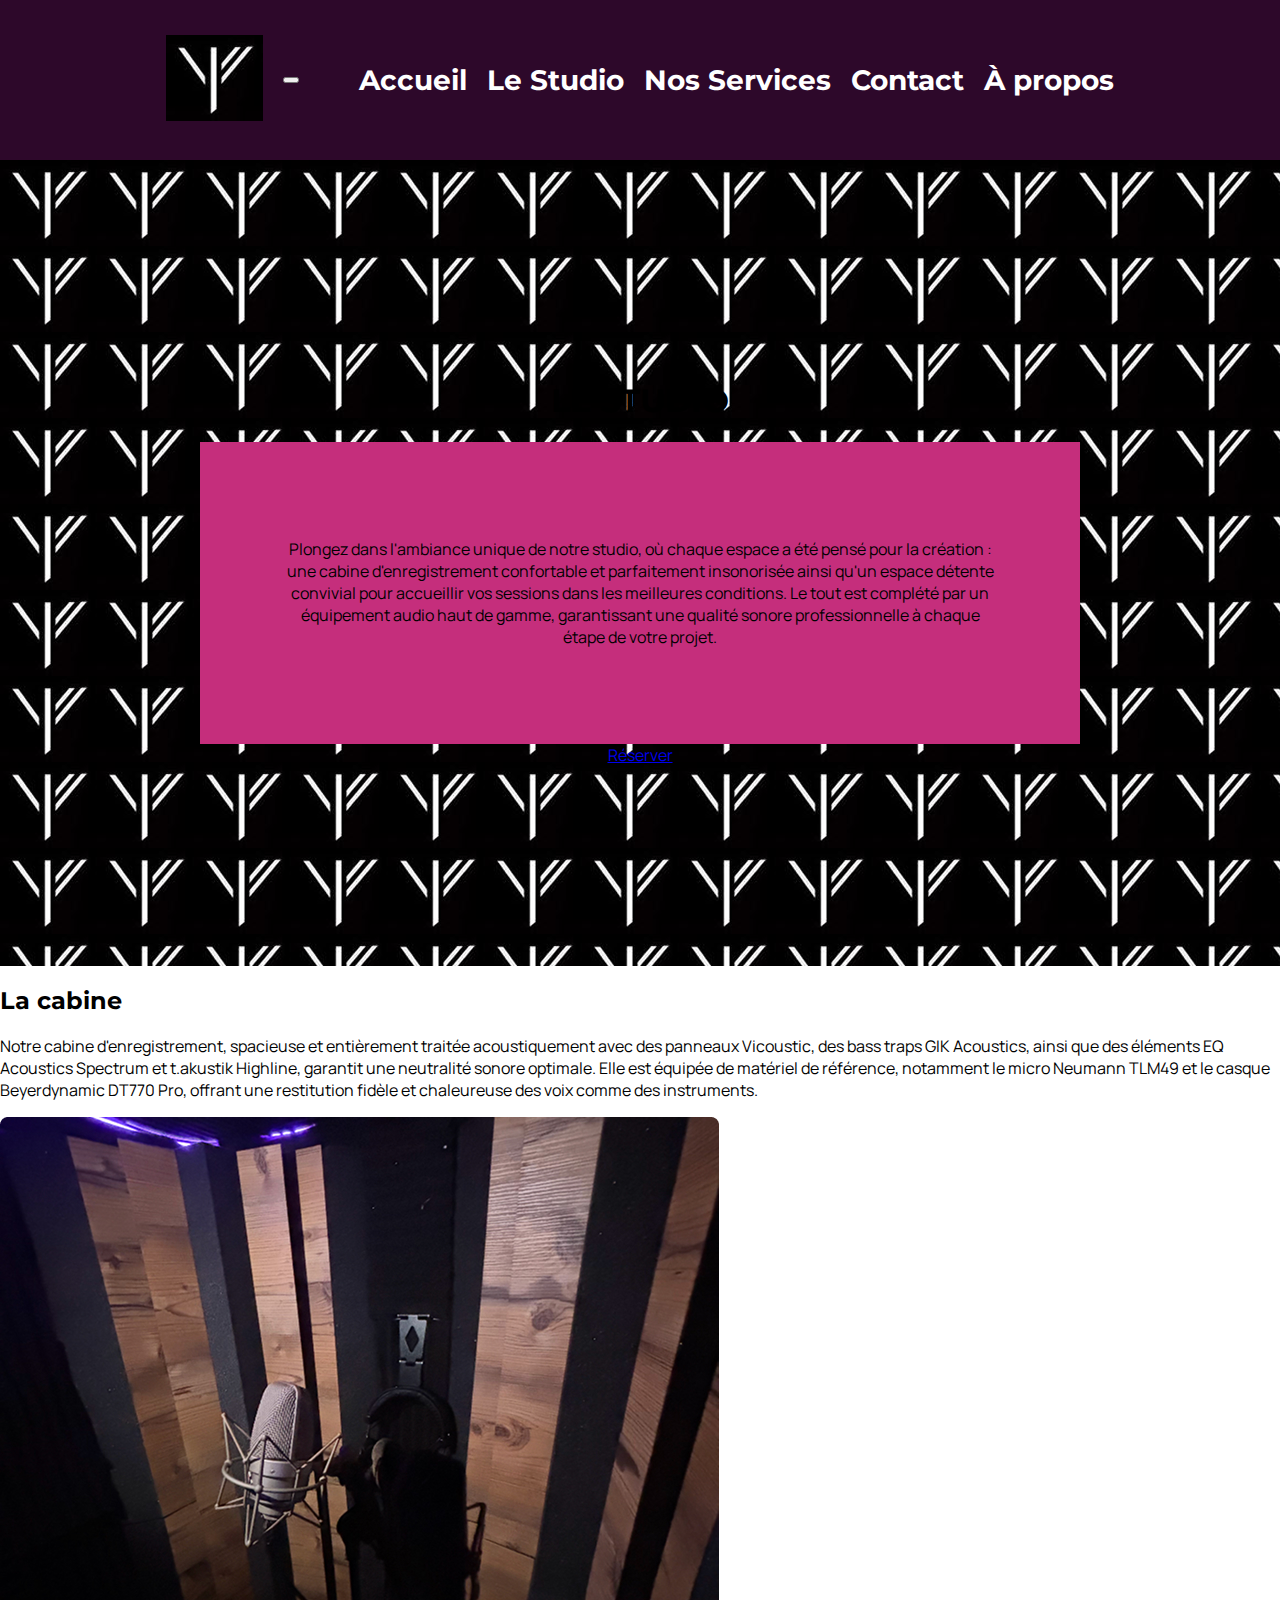
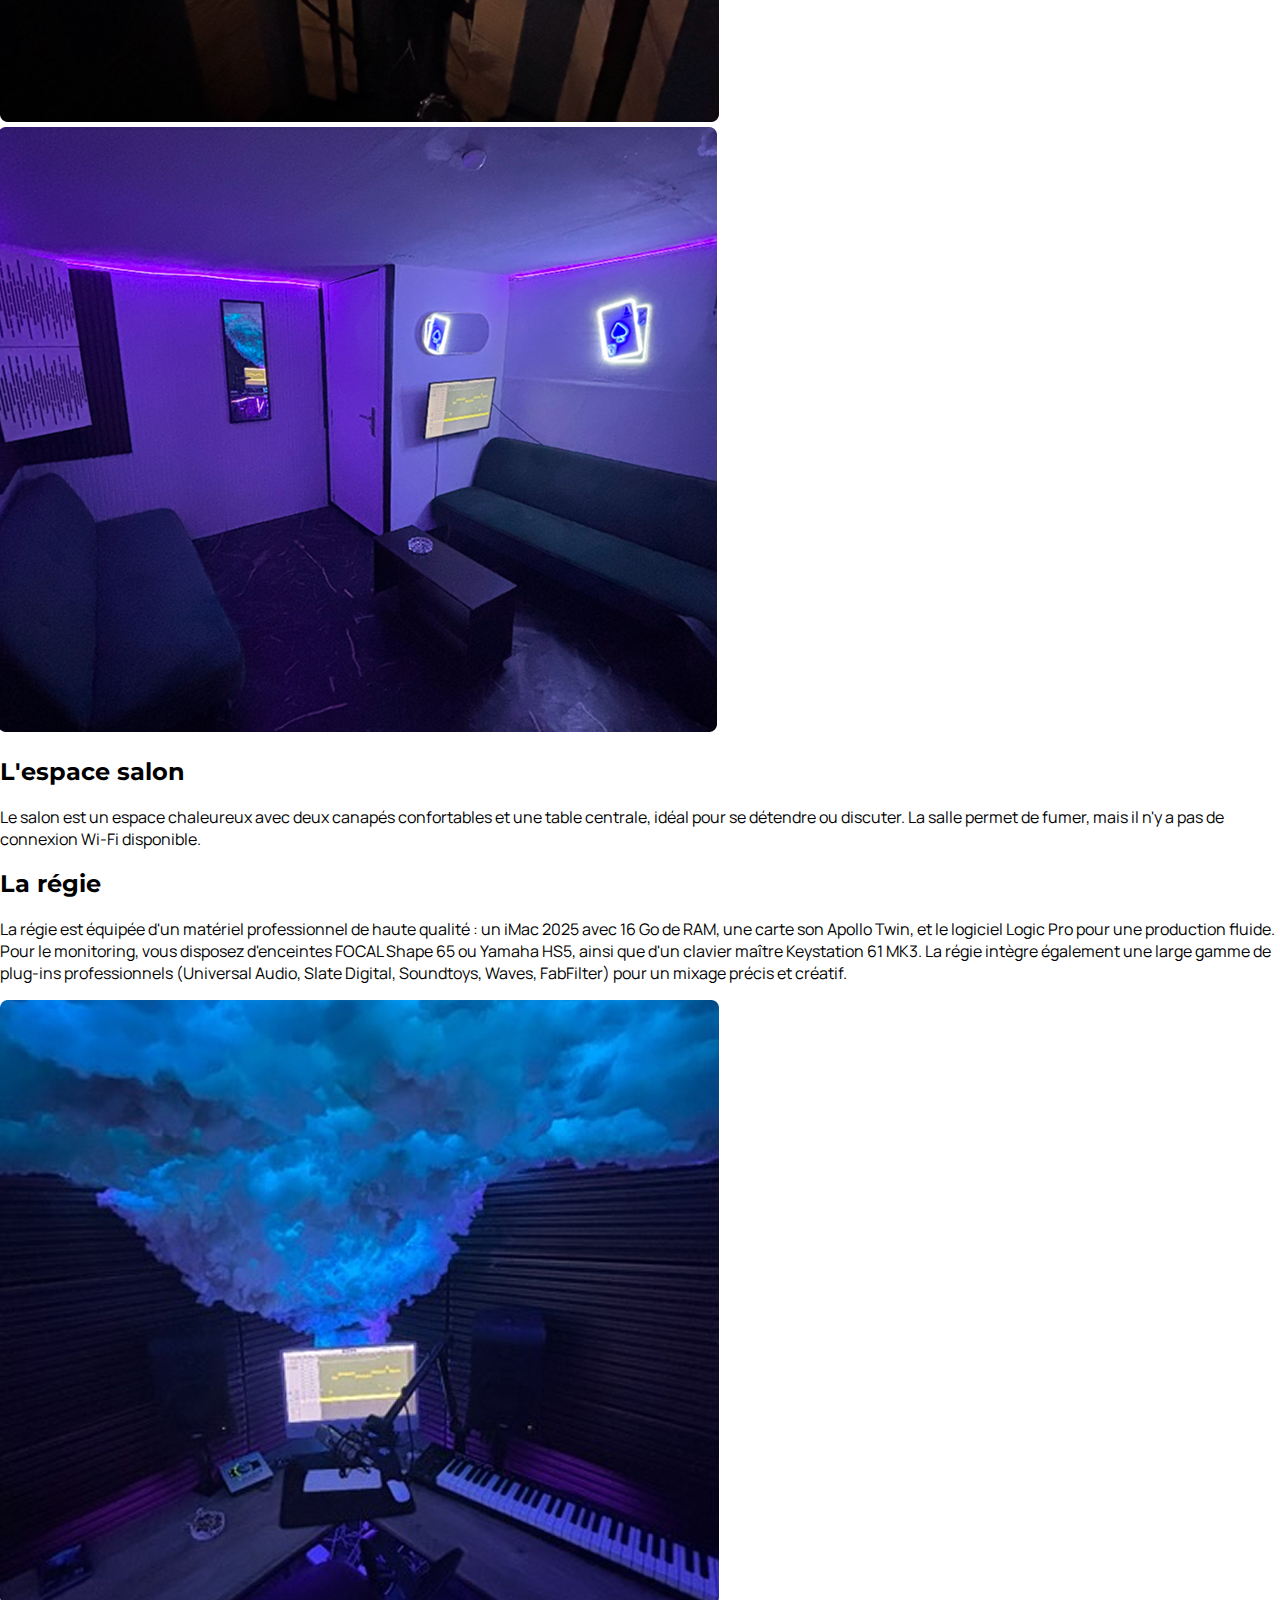
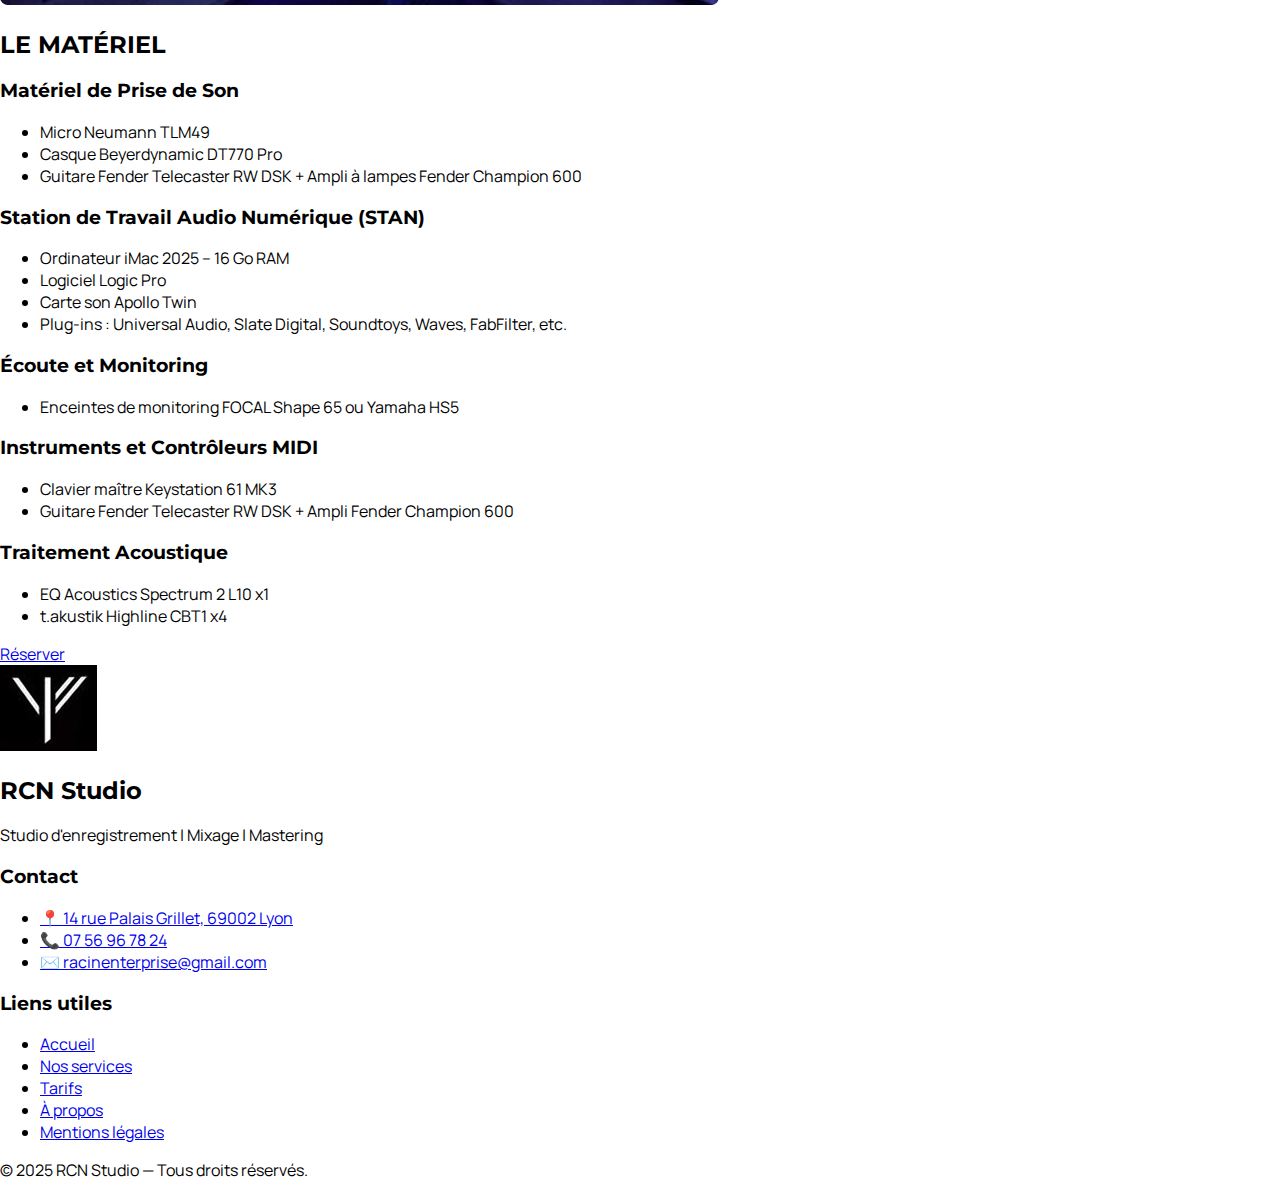
<file: src/studio.html>
<!DOCTYPE html>
<html lang="fr">
<head>
    <meta charset="UTF-8" />
    <meta name="viewport" content="width=device-width, initial-scale=1.0" />
    <meta name="description" content="RCN Studio - Votre espace professionnel pour l'enregistrement, le mixage et le mastering à Lyon. Découvrez nos services de qualité supérieure." />
    <title>LE STUDIO</title>

    <link rel="stylesheet" href="styles.css" />
    <link href="https://fonts.googleapis.com/css2?family=Montserrat:wght@500;700&family=Manrope:wght@400;500&display=swap" rel="stylesheet" />
</head>
<body>

    <header class="header">
        <div class="logo">
            <img src="../res/icon.png" alt="Logo RCN Studio" />
        </div>

        <button class="hamburger" id="hamburger" aria-label="Ouvrir le menu">
            <span></span>
            <span></span>
            <span></span>
        </button>

        <nav id="nav-menu" class="nav-menu" role="navigation" aria-label="Menu principal">
            <ul>
                <li><a href="../index.html">Accueil</a></li>
                <li><a href="studio.html">Le Studio</a></li>
                <li><a href="services.html">Nos Services</a></li>
                <li><a href="#contact">Contact</a></li>
                <li><a href="./about.html">À propos</a></li>
            </ul>
        </nav>
    </header>

    <main>
        <section class="intro" id="home" aria-labelledby="title-rcn">
            <header>
                <h1 id="title-rcn">LE STUDIO</h1>
            </header>

            <article class="description">
                <p>Plongez dans l'ambiance unique de notre studio, où chaque espace a été pensé pour la création : une cabine d'enregistrement confortable et parfaitement insonorisée ainsi qu'un espace détente convivial pour accueillir vos sessions dans les meilleures conditions. Le tout est complété par un équipement audio haut de gamme, garantissant une qualité sonore professionnelle à chaque étape de votre projet.</p>
            </article>

            <a href="#" class="studio-button">Réserver</a>
        </section>

        <section>
                <div class="studio-container">
                    <div class="studio-text">
                        <h2>La cabine</h2>
                        <p>Notre cabine d'enregistrement, spacieuse et entièrement traitée acoustiquement avec des panneaux Vicoustic, des bass traps GIK Acoustics, ainsi que des éléments EQ Acoustics Spectrum et t.akustik Highline, garantit une neutralité sonore optimale. Elle est équipée de matériel de référence, notamment le micro Neumann TLM49 et le casque Beyerdynamic DT770 Pro, offrant une restitution fidèle et chaleureuse des voix comme des instruments.</p>
                    </div>
                    <div class="studio-img">
                        <img src="../res/studio-cabine.jpg" alt="Photo de la cabine">
                    </div>
                </div>

                <div class="studio-container reverse">
                    <div class="studio-img">
                        <img src="../res/studio-salon.jpg" alt="Photo du salon">
                    </div>
                    <div class="studio-text">
                        <h2>L'espace salon</h2>
                        <p>Le salon est un espace chaleureux avec deux canapés confortables et une table centrale, idéal pour se détendre ou discuter. La salle permet de fumer, mais il n'y a pas de connexion Wi-Fi disponible.</p>
                    </div>
                </div>

                <div class="studio-container">
                    <div class="studio-text">
                        <h2>La régie</h2>
                        <p>La régie est équipée d'un matériel professionnel de haute qualité : un iMac 2025 avec 16 Go de RAM, une carte son Apollo Twin, et le logiciel Logic Pro pour une production fluide. Pour le monitoring, vous disposez d'enceintes FOCAL Shape 65 ou Yamaha HS5, ainsi que d'un clavier maître Keystation 61 MK3. La régie intègre également une large gamme de plug-ins professionnels (Universal Audio, Slate Digital, Soundtoys, Waves, FabFilter) pour un mixage précis et créatif.</p>
                    </div>
                    <div class="studio-img">
                        <img src="../res/studio-regis.jpg" alt="Photo de la régie">
                    </div>
                </div>
        </section>

        <section>
            <div class="studio-materiel">
                <h2>LE MATÉRIEL</h2>
                <div class="grid">
                    <!-- Bloc 1 -->
                    <div class="contents">
                        <h3>Matériel de Prise de Son</h3>
                        <ul>
                        <li>Micro Neumann TLM49</li>
                        <li>Casque Beyerdynamic DT770 Pro</li>
                        <li>Guitare Fender Telecaster RW DSK + Ampli à lampes Fender Champion 600</li>
                        </ul>
                    </div>

                    <!-- Bloc 2 -->
                    <div class="contents">
                        <h3>Station de Travail Audio Numérique (STAN)</h3>
                        <ul>
                        <li>Ordinateur iMac 2025 – 16 Go RAM</li>
                        <li>Logiciel Logic Pro</li>
                        <li>Carte son Apollo Twin</li>
                        <li>Plug-ins : Universal Audio, Slate Digital, Soundtoys, Waves, FabFilter, etc.</li>
                        </ul>
                    </div>

                    <!-- Bloc 3 -->
                    <div class="contents">
                        <h3>Écoute et Monitoring</h3>
                        <ul>
                        <li>Enceintes de monitoring FOCAL Shape 65 ou Yamaha HS5</li>
                        </ul>
                    </div>

                    <!-- Bloc 4 -->
                    <div class="contents">
                        <h3>Instruments et Contrôleurs MIDI</h3>
                        <ul>
                        <li>Clavier maître Keystation 61 MK3</li>
                        <li>Guitare Fender Telecaster RW DSK + Ampli Fender Champion 600</li>
                        </ul>
                    </div>

                    <!-- Bloc 5 -->
                    <div class="contents">
                        <h3>Traitement Acoustique</h3>
                        <ul>
                        <li>EQ Acoustics Spectrum 2 L10 x1</li>
                        <li>t.akustik Highline CBT1 x4</li>
                        </ul>
                    </div>
                </div>
            </div>
            
            <div class="studio-button-bis">
                <a href="#" class="studio-button">Réserver</a>
            </div>
            
        </section>       
    </main>

    <footer class="footer">
        <div class="footer-container">
            <div class="footer-logo-section">
            <img src="../res/icon.png" alt="Logo RCN Studio" class="footer-logo" />
            <div>
                <h2>RCN Studio</h2>
                <p>Studio d'enregistrement | Mixage | Mastering</p>
            </div>
            </div>

            <div class="footer-contact">
            <h3 id="contact">Contact</h3>
            <ul>
                <li><a href="https://maps.app.goo.gl/KwuyM3ZHbqnwdToZ8" target="_blank" rel="noopener noreferrer"><span>📍</span> 14 rue Palais Grillet, 69002 Lyon</a></li>
                <li><a href="tel:07 56 96 78 24"><span>📞</span> 07 56 96 78 24</a></li>
                <li><a href="mailto:racinenterprise@gmail.com"><span>✉️</span> racinenterprise@gmail.com</a></li>
            </ul>
            </div>

            <div class="footer-links">
            <h3 id="contact">Liens utiles</h3>
            <ul>
                <li><a href="../index.html#home" aria-label="Retour à l'accueil">Accueil</a></li>
                <li><a href="./services.html#home" aria-label="Voir nos services">Nos services</a></li>
                <li><a href="./services.html#tarif" aria-label="Voir les tarifs">Tarifs</a></li>
                <li><a href="./about.html">À propos</a></li>
                <li><a href="#">Mentions légales</a></li>
            </ul>
            </div>
        </div>
        <div class="footer-bottom">
            © 2025 RCN Studio — Tous droits réservés.
        </div>
    </footer>

    <script>
        const hamburger = document.getElementById('hamburger');
        const navMenu = document.getElementById('nav-menu');

        hamburger.addEventListener('click', () => {
            hamburger.classList.toggle('active');
            navMenu.classList.toggle('active');
        });
    </script>
</body>
</html>
</file>
<file: src/styles.css>
/* === Polices globales === */
body {
    font-family: 'Manrope', sans-serif;
    font-weight: 400;
    margin: 0;
    padding: 0;
}

h1, h2, h3, .header a, .title-a, .title-b {
    font-family: 'Montserrat', sans-serif;
    font-weight: 700;
}

/* === Header === */
.header {
    background-color: #2D082A;
    text-align: center;
    display: flex;
    padding: 20px;
    gap: 20px;
    justify-content: center;
    align-items: center;
    height: 120px;
}

.header ul {
    list-style: none;
    display: flex;
    gap: 20px;
}

.header a {
    text-decoration: none;
    color: #FFFFFF;
    font-size: 28px;
}

/* === Intro section === */
.intro {
    background-color: #c52e2e;
    padding: 200px;
    display: flex;
    flex-direction: column;
    flex-wrap: wrap;
    text-align: center;
    background-image: url("../res/icon.png");
}

.intro .title-a {
    background-color: #2ec547;
    color: #FFFFFF;
    text-align: center;
}

.intro .subtitle {
    background-color: #2e56c5;
    color: #f6f6f6;
    text-align: center; 
}

.intro .button {
    background-color: #c5b62e;
    padding: 40px;
    text-align: center;
}

.intro .title-b {
    background-color: #2ec5b3;
    padding: 45px;
    text-align: center;
}

.intro .description {
    background-color: #c52e7c;
    padding: 80px;
    text-align: center;
}

.intro .filtre {
    background-color: #2e2ec5;
    padding: 10px;
    text-align: center;
}
</file>
